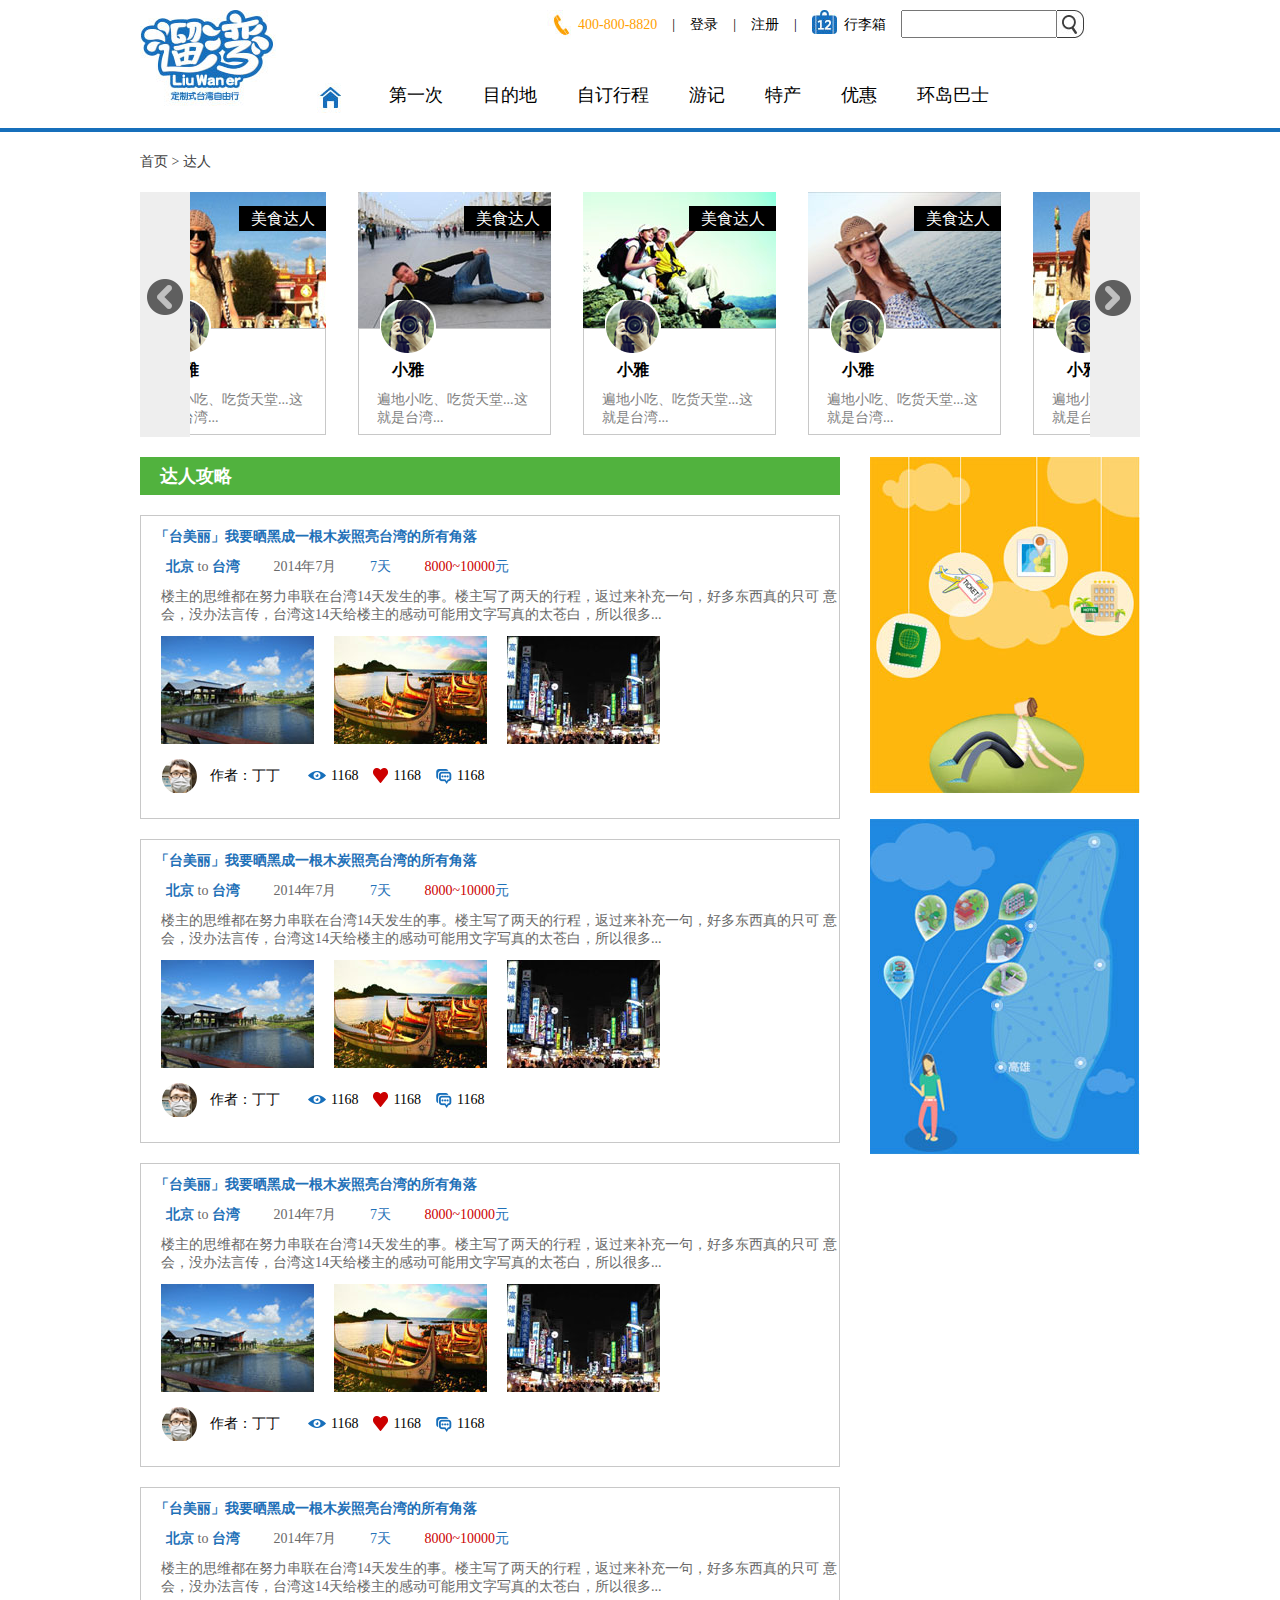
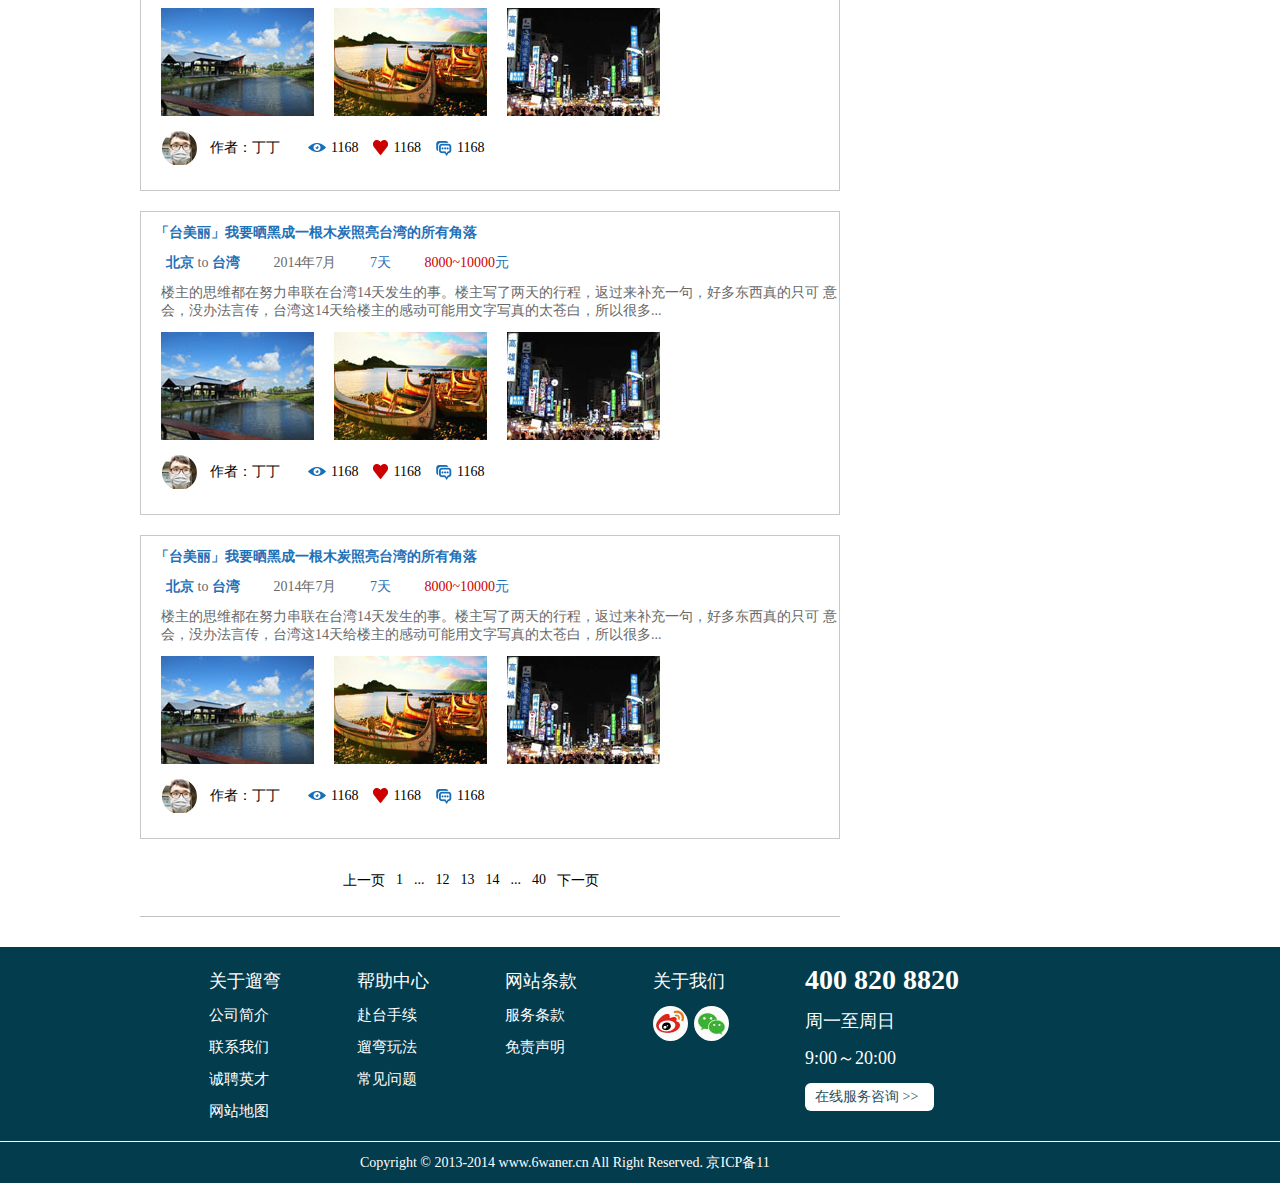
<file: 项目内容/index.html>
<!doctype html>
<html>
<head>
	<meta charset="utf-8">
	<title>index</title>
	<meta name="keywords" content="">
	<meta name="description" content="">
	<link rel="stylesheet" href="css/reset.css">
	<link rel="stylesheet" href="css/index.css">
	<link rel="stylesheet" href="css/common.css">
</head>
<body>
	<div id="index">
		<div id="head">
			<div id="logo">
				<img src="img/images/logo.jpg" alt="">
			</div>
			<div id="right">
				<div id="r1">
					<ol>
						<li id="select">
							<img src="img/images/phone.jpg" alt="">
							<div>400-800-8820</div>
						</li>
						<li>|</li>
						<li>登录</li>
						<li>|</li>
						<li>注册</li>
						<li>|</li>
						<li>
							<img src="img/images/12.jpg" alt="">
							<div>行李箱</div>
						</li>
						<li>
							<input type="text" name="" value="">
							<img src="img/images/11.jpg" alt="">
						</li>
					</ol>
				</div>
				<div id="r2">
					<ul>
						<li><img src="img/images/home.jpg" alt=""></li>
						<li>第一次</li>
						<li>目的地</li>
						<li> <a href="hotel1.html">自订行程</a></li>
						<li> <a href="tip.html">游记</a></li>
						<li>特产</li>
						<li>优惠</li>
						<li>环岛巴士</li>
					</ul>
				</div>
			</div>
		</div>
		<div id="head2"></div>
		<div id="con">
			<div id="con_top">
				<p class="pp">首页 &gt; 达人</p>
				<div id="box">
					<div class="left">
						<img src="img/index/left.png" alt="" id="leftrun">
					</div>
					<div id="outer">
						<div id="inner">
							<ul id="inner1">
								<li>
									<div class="img">
										<img src="img/index/dr1.jpg" alt="">
										<div class="msh">美食达人</div>
									</div>			
									<div class="word">
										<h3>小雅</h3>
										<p>遍地小吃、吃货天堂...这就是台湾...</p>
									</div>
									<img src="img/index/haha.png" alt="" id="xya">
								</li>									
							</ul>
							<ul id="inner2"></ul>
						</div>	
					</div>	
					<div class="right">
						<img src="img/index/right.png" alt="" id="rightrun">
					</div>				
				</div>
			</div>
			<div id="con_bottom">
				<div id="cb_left">
					<h2>达人攻略</h2>
					<ul id="gl">
						<li>
							<h4>「台美丽」我要晒黑成一根木炭照亮台湾的所有角落</h4>
							<p class="lip">
								<span><strong>北京&nbsp;</strong>to<strong>&nbsp;台湾</span></strong>
								<span>2014年7月</span>
								<span><em>7天</em></span>
								<span><var>8000~10000</var><em>元</em></span>
							</p>
							<p>楼主的思维都在努力串联在台湾14天发生的事。楼主写了两天的行程，返过来补充一句，好多东西真的只可 意会，没办法言传，台湾这14天给楼主的感动可能用文字写真的太苍白，所以很多...</p>
							<div class="img2">
								<img src="img/index/gl1.jpg" alt="">
								<img src="img/index/gl2.jpg" alt="">
								<img src="img/index/gl3.jpg" alt="">
							</div>						
							<div class="dd">
								<img src="img/index/dd.png" alt="">
								<div class="zz">作者：丁丁</div>
								<img src="img/index/1.png" alt="" class="chakan">
								<div>1168</div>
								<img src="img/index/2.png" alt="" class="xihuan">
								<div>1168</div>
								<img src="img/index/3.png" alt="" class="pingl">
								<div>1168</div>					
							</div>
						</li>
					</ul>
					<div id="page">
						<ol>
							<li>上一页</li>
							<li class="tsh">1</li>
							<li>...</li>
							<li class="tsh">12</li>
							<li class="tsh">13</li>
							<li class="tsh">14</li>
							<li>...</li>
							<li class="tsh">40</li>
							<li>下一页</li>
						</ol>						
					</div>
					<div id="borr"></div>
				</div>
				<div id="cb_right">
					<div class="r1">
						<img src="img/index/r1.jpg" alt="">
						<div class="mask_r1">一票在手，免费游岛</div>
					</div>
					<div class="r2">
						<img src="img/index/r2.jpg" alt="">
						<div class="mask_r2">私人向导</div>
					</div>
				</div>
			</div>
		</div>
		<div id="bottom">
			<div id="bottom1">
				<ul>
					<li>
						<p class="p1">关于遛弯</p>
						<p>公司简介</p>
						<p>联系我们</p>
						<p>诚聘英才</p>
						<p>网站地图</p>
					</li>
					<li>
						<p class="p1">帮助中心</p>
						<p>赴台手续</p>
						<p>遛弯玩法</p>
						<p>常见问题</p>									
					</li>
					<li>
						<p class="p1">网站条款</p>
						<p>服务条款</p>
						<p>免责声明</p>					
					</li>
					<li>
						<p class="p1">关于我们</p>
						<img src="img/images/wb.jpg" alt="" id="img1">
						<img src="img/images/wx.jpg" alt="">
					</li>
					<li class="li4">
						<p class="p2">400 820 8820</p>
						<p>周一至周日</p>
						<p>9:00～20:00</p>
						<p class="p3">在线服务咨询 &gt;&gt;</p>
					</li>
				</ul>
			</div>
			<div id="bottom2"></div>
			<div id="bottom3">
				Copyright © 2013-2014 www.6waner.cn All Right Reserved. 京ICP备11
			</div>
		</div>
	</div>
</body>
<script type="text/javascript" src="js/index.js"></script>
</html>
</file>
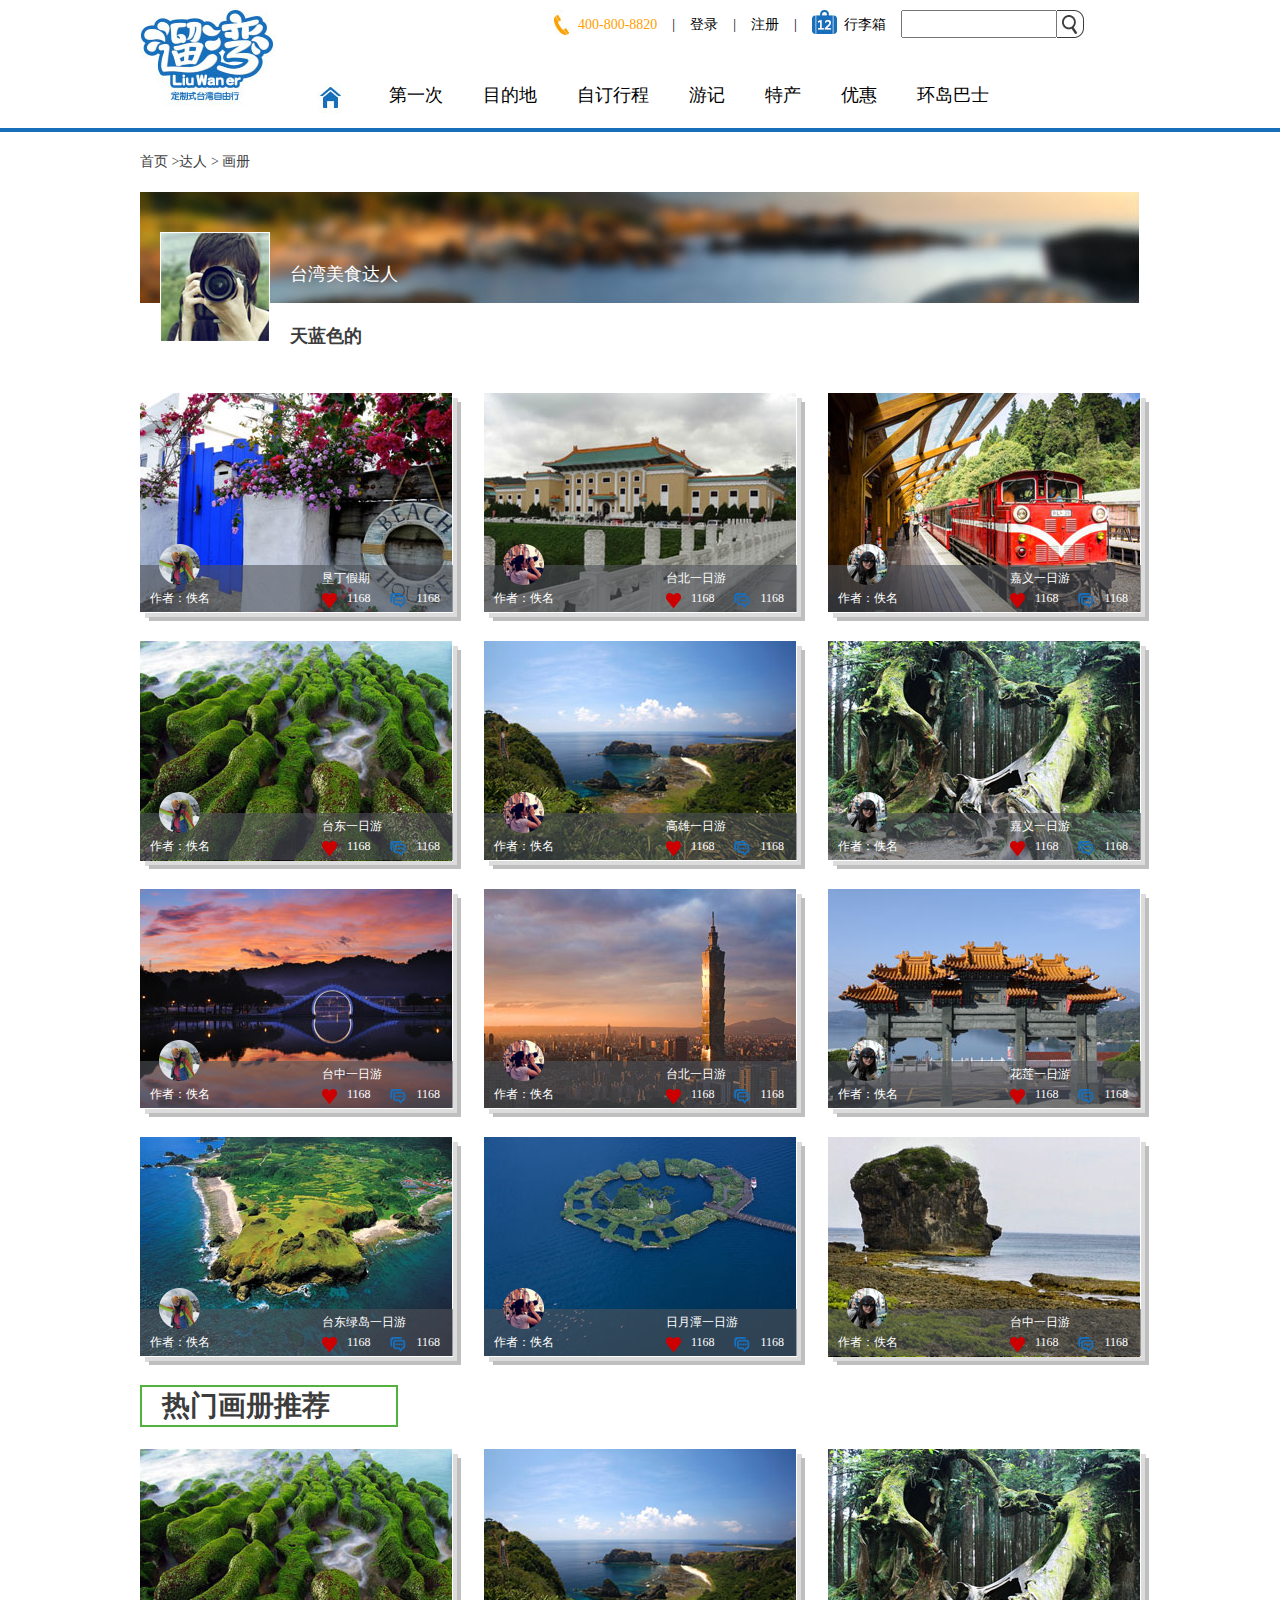
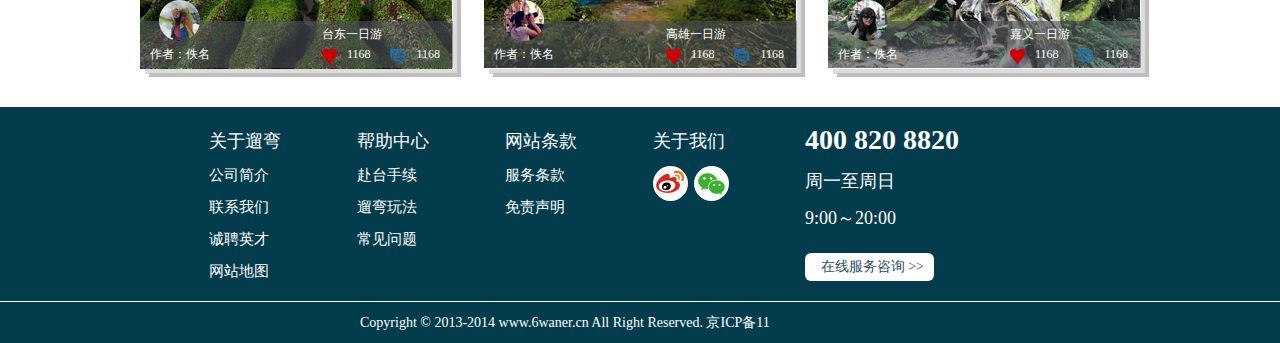
<file: 项目内容/atlas1.html>
<!doctype html>
<html>
<head>
	<meta charset="utf-8">
	<title>atlas1</title>
	<meta name="keywords" content="">
	<meta name="description" content="">
	<link rel="stylesheet" href="css/reset.css">
	<link rel="stylesheet" href="css/atlas.css">
	<link rel="stylesheet" href="css/common.css">
</head>
<body>
	<div id="atlas">
		<div id="head">
			<div id="logo">
				<img src="img/images/logo.jpg" alt="">
			</div>
			<div id="right">
				<div id="r1">
					<ol>
						<li id="select">
							<img src="img/images/phone.jpg" alt="">
							<div>400-800-8820</div>
						</li>
						<li>|</li>
						<li>登录</li>
						<li>|</li>
						<li>注册</li>
						<li>|</li>
						<li>
							<img src="img/images/12.jpg" alt="">
							<div>行李箱</div>
						</li>
						<li>
							<input type="text" name="" value="">
							<img src="img/images/11.jpg" alt="">
						</li>
					</ol>
				</div>
				<div id="r2">
					<ul>
						<li><img src="img/images/home.jpg" alt=""></li>
						<li>第一次</li>
						<li>目的地</li>
						<li> <a href="hotel1.html">自订行程</a></li>
						<li> <a href="tip.html">游记</a></li>
						<li>特产</li>
						<li>优惠</li>
						<li>环岛巴士</li>
					</ul>
				</div>
			</div>
		</div>
		<div id="head2"></div>
		<div id="con1">
			<div id="tip_ct">
				<p class="tip_word1">首页 &gt;达人 &gt; 画册</p>
				<div id="tip_bg">
					<span>台湾美食达人</span>
					<img src="img/index/tip2.jpg" alt="">
					<p class="tip_word2">天蓝色的</p>
				</div>
			</div>
		</div>
		<div id="con2">
			<ul id="ul1">
				<li class="img">			
					<img src="img/atlas1/1_03.jpg" alt="" class="photo">
					<div class="bd1"></div>
					<div class="bd2"></div>
					<div class="bd3"></div>
					<div class="mask1"></div>	
					<div class="word">
						<div class="wz">
							<img src="img/atlas1/s1.png" alt="">
							<p>作者：佚名</p>
						</div>
						<div class="wy">
							<p>垦丁假期</p>
							<img src="img/index/2.png" alt="" >
							<div class="word1">1168</div>
							<img src="img/index/3.png" alt="">
							<div>1168</div>	
						</div>
					</div>
					<div class="three">
						<img src="img/atlas1/1.png" alt="">
						<div class="ou">215</div>
						<img src="img/atlas1/3.png" alt="">
					</div>					
				</li>
			</ul>
			<p id="remen">热门画册推荐</p>
			<ul id="ul2"></ul>
		</div>
		<div id="bottom">
			<div id="bottom1">
				<ul>
					<li>
						<p class="p1">关于遛弯</p>
						<p>公司简介</p>
						<p>联系我们</p>
						<p>诚聘英才</p>
						<p>网站地图</p>
					</li>
					<li>
						<p class="p1">帮助中心</p>
						<p>赴台手续</p>
						<p>遛弯玩法</p>
						<p>常见问题</p>									
					</li>
					<li>
						<p class="p1">网站条款</p>
						<p>服务条款</p>
						<p>免责声明</p>					
					</li>
					<li>
						<p class="p1">关于我们</p>
						<img src="img/images/wb.jpg" alt="" id="img1">
						<img src="img/images/wx.jpg" alt="">
					</li>
					<li class="li4">
						<p class="p2">400 820 8820</p>
						<p>周一至周日</p>
						<p>9:00～20:00</p>
						<p class="p3">在线服务咨询 &gt;&gt;</p>
					</li>
				</ul>
			</div>
			<div id="bottom2"></div>
			<div id="bottom3">
				Copyright © 2013-2014 www.6waner.cn All Right Reserved. 京ICP备11
			</div>
		</div>
	</div>
</body>
<script type="text/javascript" src="js/atlas1.js"></script>
</html>
</file>
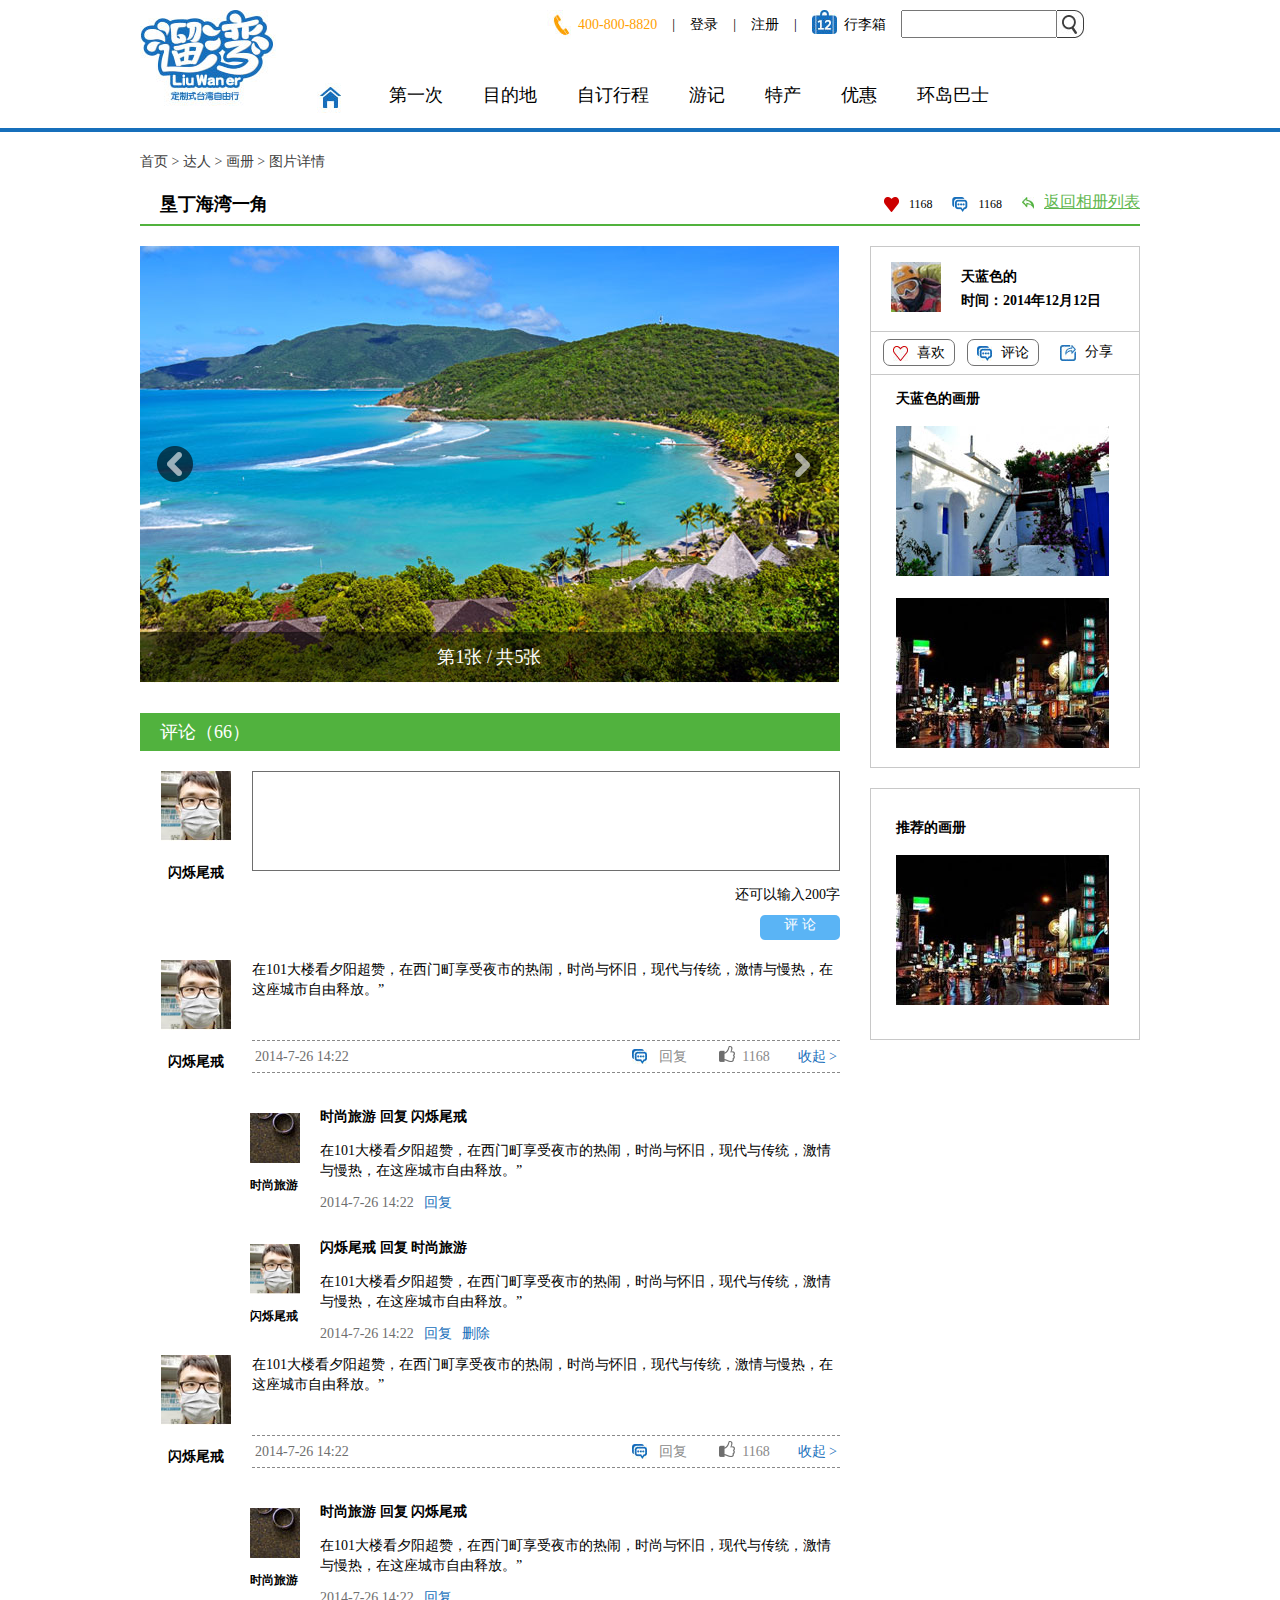
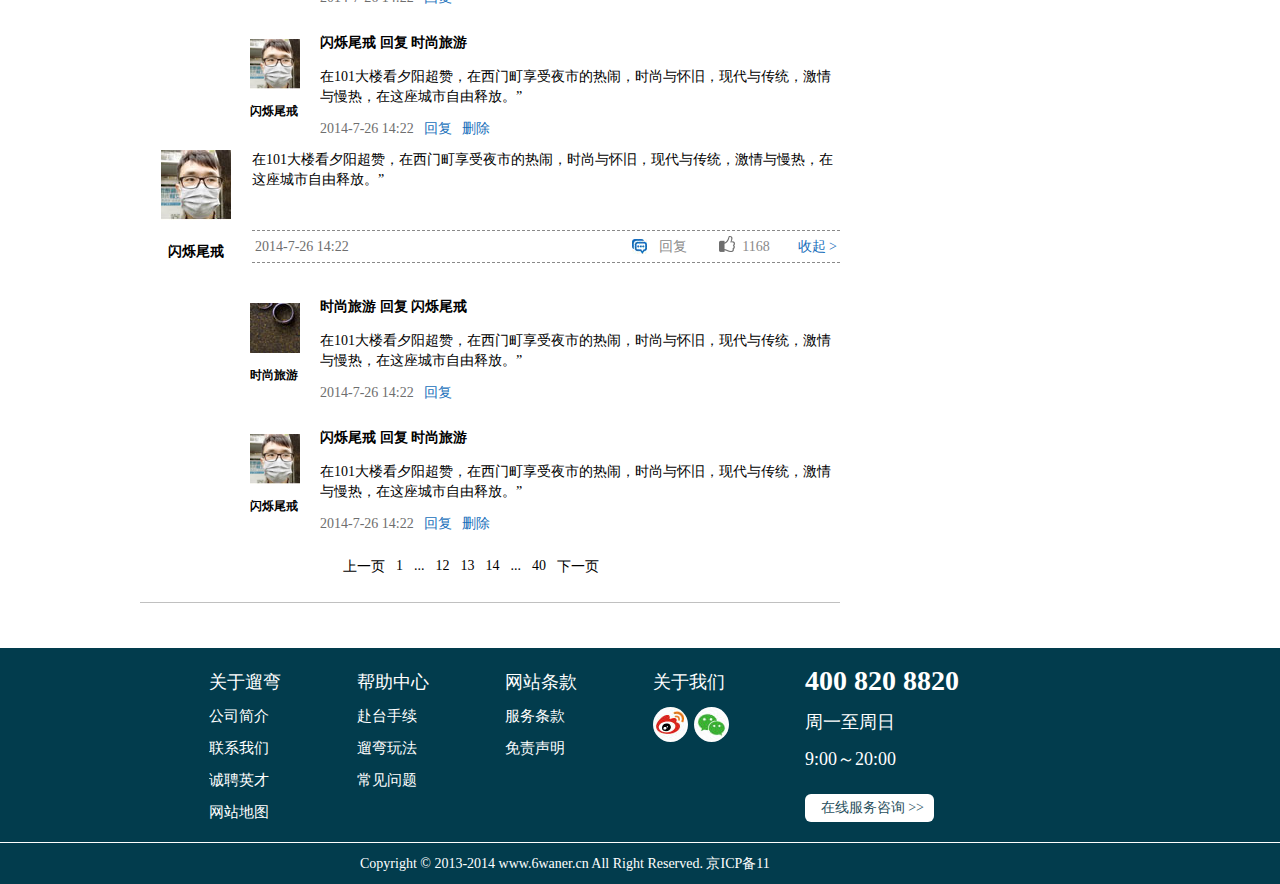
<file: 项目内容/atlas2.html>
<!doctype html>
<html>
<head>
	<meta charset="utf-8">
	<title>atlas2</title>
	<meta name="keywords" content="">
	<meta name="description" content="">
	<link rel="stylesheet" href="css/reset.css">
	<link rel="stylesheet" href="css/atlas.css">
	<link rel="stylesheet" href="css/common.css">
</head>
<body>
	<div id="login">
		账号：<input type="text" name="" value=""><br>
		密码：<input type="text" name="" value=""><br>
		<button>登录</button>
		<button>关闭</button>
	</div>
	<div id="atlas2">
		<div id="head">
			<div id="logo">
				<img src="img/images/logo.jpg" alt="">
			</div>
			<div id="right">
				<div id="r1">
					<ol>
						<li id="select">
							<img src="img/images/phone.jpg" alt="">
							<div>400-800-8820</div>
						</li>
						<li>|</li>
						<li>登录</li>
						<li>|</li>
						<li>注册</li>
						<li>|</li>
						<li>
							<img src="img/images/12.jpg" alt="">
							<div>行李箱</div>
						</li>
						<li>
							<input type="text" name="" value="">
							<img src="img/images/11.jpg" alt="">
						</li>
					</ol>
				</div>
				<div id="r2">
					<ul>
						<li><img src="img/images/home.jpg" alt=""></li>
						<li>第一次</li>
						<li>目的地</li>
						<li> <a href="hotel1.html">自订行程</a></li>
						<li> <a href="tip.html">游记</a></li>
						<li>特产</li>
						<li>优惠</li>
						<li>环岛巴士</li>
					</ul>
				</div>
			</div>
		</div>
		<div id="head2"></div>
		<div id="con">
			<div id="con1">
				<p>首页 &gt;  达人 &gt;  画册 &gt;  图片详情</p>
				<div class="kd">
					<h2>垦丁海湾一角</h2>	
					<a href="atlas1.html">返回相册列表</a>	
					<img src="img/atlas2/fanh.jpg" alt="" class="fanhui">	
					<div>1168</div>											
					<img src="img/index/3.png" alt="" class="pingl">
					<div>1168</div>	
					<img src="img/index/2.png" alt="" class="xihuan">								
				</div>
			</div>
			<div id="con2">
				<div id="con2z">
					<div class="z1">
						<div class="inner clear">
							<img src="img/atlas2/big_03.jpg" alt="">
							<img src="img/atlas1/1_03.jpg" alt="">
							<img src="img/atlas1/2_03.jpg" alt="">
							<img src="img/atlas1/3_03.jpg" alt="">
							<img src="img/atlas1/4_03.jpg" alt="">
						</div>
					</div>
					<img src="img/index/left.png" alt="" class="left">
					<img src="img/index/right.png" alt="" class="right">
					<div class="mask"></div>
					<p class="pl">评论（66）</p>
					<div class="z2 clear">
						<div class="z2z">
							<img src="img/atlas2/bottom1.jpg" alt="">
							<p>闪烁尾戒</p>
						</div>					
						<div class="z2y">
							<textarea class="z2y1"></textarea>
							<p class="p1">要评论？请先注册或者登录，您也可以快捷登录：</p>
							<p class="p2">已有账号直接登录</p>
							<div class="z3 clear">
								<p class="p3">还可以输入<strong>200</strong>字</p>				
								<p class="p4">评 论</p>	
							</div>
						</div>
					</div>									
					<div class="z4 clear">
						<div class="z2z">
							<img src="img/atlas2/bottom1.jpg" alt="">
							<p>闪烁尾戒</p>
						</div>	
						<div class="z4y">
							<p>在101大楼看夕阳超赞，在西门町享受夜市的热闹，时尚与怀旧，现代与传统，激情与慢热，在这座城市自由释放。”</p>
							<div class="z4y1 clear">
								<span>2014-7-26 14:22</span>
								<var class='sq'>收起 &gt;</var>
								<div class="zan">
									<em>1168</em>
								</div>
								<div class="pinglun">
									<em>回复</em>
								</div>
							</div>		
							<div class="c_left_bottom2_content_b">
								<div>
									<div class="c_left_bottom2_content_left">
										<img src="img/atlas2/bottom2.jpg" alt="">
										<div class="fashion">时尚旅游</div>
									</div>
									<div class="c_left_bottom2_content_right">
										<div>时尚旅游  回复  闪烁尾戒</div>
										<p>在101大楼看夕阳超赞，在西门町享受夜市的热闹，时尚与怀旧，现代与传统，激情与慢热，在这座城市自由释放。”</p>
										<span>2014-7-26 14:22</span>
										<var>回复</var>
									</div>
								</div>
								<div>
									<div class="c_left_bottom2_content_left">
										<img src="img/atlas2/bottom1.jpg" alt="">
										<div class="fashion">闪烁尾戒</div>
									</div>
									<div class="c_left_bottom2_content_right">
										<div>闪烁尾戒  回复  时尚旅游</div>
										<p>在101大楼看夕阳超赞，在西门町享受夜市的热闹，时尚与怀旧，现代与传统，激情与慢热，在这座城市自由释放。”</p>
										<span>2014-7-26 14:22</span>
										<var class='reply'>回复</var>
										<var class='del'>删除</var>
									</div>
								</div>											
								<div class="pppp">
									<textarea class="c_left_bottom2_content_right_bian"></textarea>
									<img src="img/atlas2/jg.jpg" alt="">
									<span>评论内容不能为空，写点东西吧。</span>								
								</div>
								<div class="z44 clear">
									<p class="p3">还可以输入<strong>200</strong>字</p>				
									<p class="p4">评 论</p>	
								</div>
							</div>
						</div>
					</div>
					<div id="page">
						<ol>
							<li>上一页</li>
							<li class="tsh">1</li>
							<li>...</li>
							<li class="tsh">12</li>
							<li class="tsh">13</li>
							<li class="tsh">14</li>
							<li>...</li>
							<li class="tsh">40</li>
							<li>下一页</li>
						</ol>						
					</div>
					<div id="borr"></div>						
				</div>
				<div id="con2y">
					<div id="y1">
						<div class="ys">
							<div class="y11 clear">
								<div class="shsh">
									<img src="img/atlas2/tx_13.jpg" alt="">
								</div>		
								<div>
									<h2>天蓝色的</h2>
									<h2>时间：2014年12月12日</h2>
								</div>
							</div>
							<div class="y12 clear">
								<div class="ff clear kk">
									<img src="img/atlas2/xin.jpg" alt="">
									<div>喜欢</div>
								</div>													
								<div class="ff clear kk">
									<img src="img/atlas2/pingl.jpg" alt="">
									<div>评论</div>
								</div>
								<div class="ff clear zz"> 
									<img src="img/atlas2/fenx.jpg" alt="">
									<div>分享</div>
								</div>								
							</div>
							<div class="y13">
								<p>天蓝色的画册</p>
								<ul>
									<li>
										<img src="img/atlas2/y1_03.jpg" alt="">
										<div class="mask clear">
											<div>
												<img src="img/index/2.png" alt="" class="aa">
											</div>								
											<div class="cc">喜欢</div>
											<div>
												<img src="img/index/3.png" alt="" class="bb"> 
											</div>								
											<div class="cc">评论</div>
										</div>
									</li>
								</ul>
							</div>						
						</div>
						<div class="yx">
							<p>推荐的画册</p>
							<ul></ul>
						</div>			
					</div>
				</div>
			</div>
		</div>
		<div id="bottom">
			<div id="bottom1">
				<ul>
					<li>
						<p class="p1">关于遛弯</p>
						<p>公司简介</p>
						<p>联系我们</p>
						<p>诚聘英才</p>
						<p>网站地图</p>
					</li>
					<li>
						<p class="p1">帮助中心</p>
						<p>赴台手续</p>
						<p>遛弯玩法</p>
						<p>常见问题</p>									
					</li>
					<li>
						<p class="p1">网站条款</p>
						<p>服务条款</p>
						<p>免责声明</p>					
					</li>
					<li>
						<p class="p1">关于我们</p>
						<img src="img/images/wb.jpg" alt="" id="img1">
						<img src="img/images/wx.jpg" alt="">
					</li>
					<li class="li4">
						<p class="p2">400 820 8820</p>
						<p>周一至周日</p>
						<p>9:00～20:00</p>
						<p class="p3">在线服务咨询 &gt;&gt;</p>
					</li>
				</ul>
			</div>
			<div id="bottom2"></div>
			<div id="bottom3">
				Copyright © 2013-2014 www.6waner.cn All Right Reserved. 京ICP备11
			</div>
		</div>
	</div>
</body>
<script type="text/javascript" src="js/atlas2.js"></script>
</html>
</file>
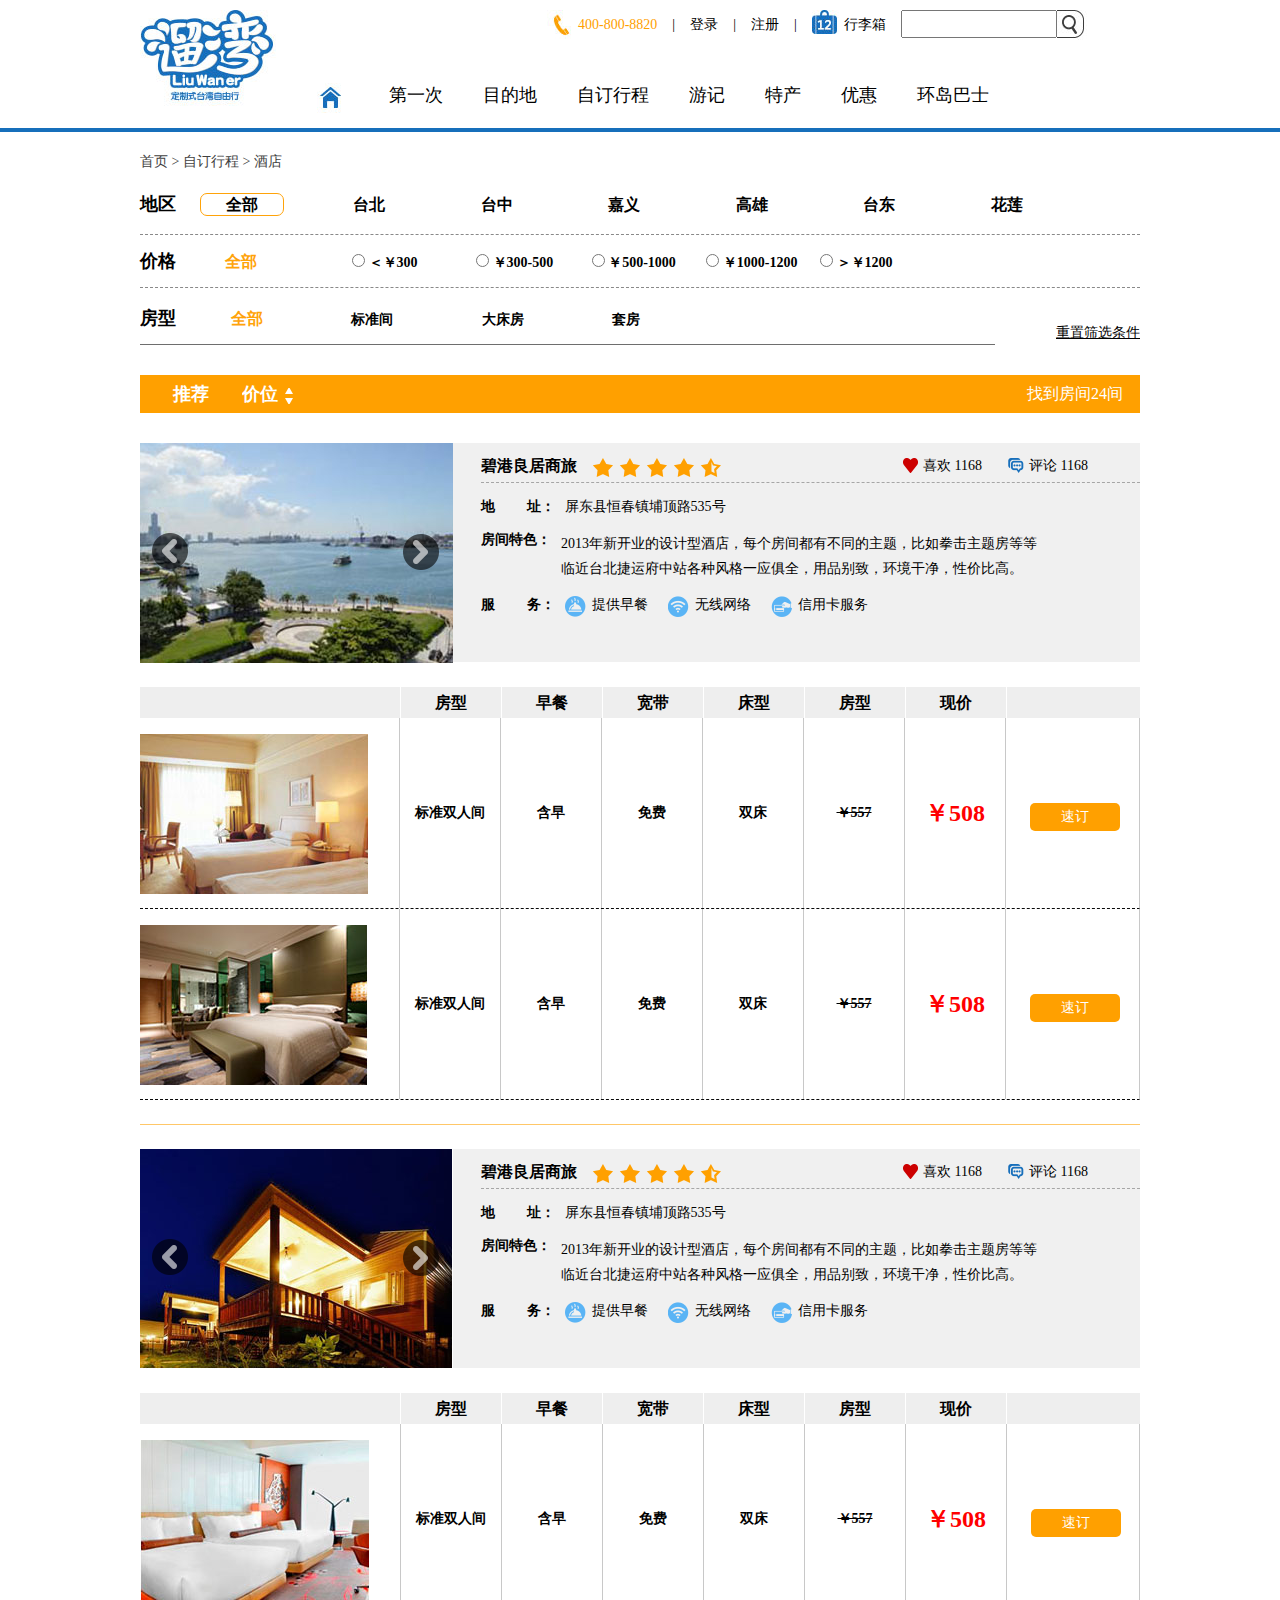
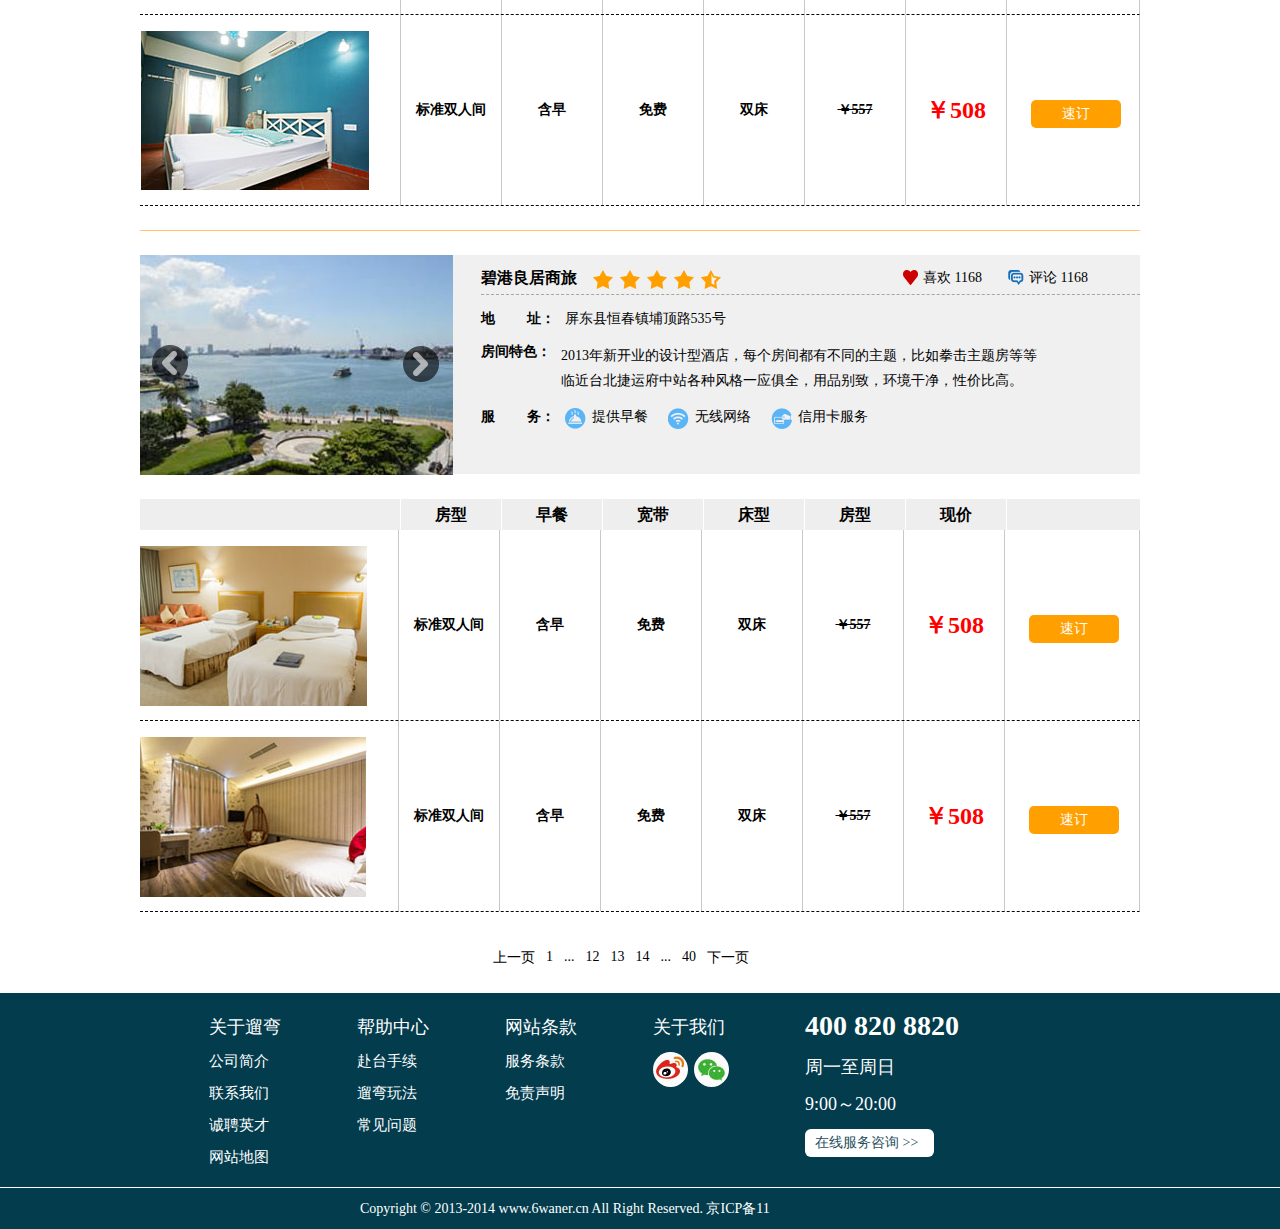
<file: 项目内容/hotel1.html>
<!doctype html>
<html>
<head>
	<meta charset="utf-8">
	<title>hotel1</title>
	<meta name="keywords" content="">
	<meta name="description" content="">
	<link rel="stylesheet" href="css/reset.css">
	<link rel="stylesheet" href="css/hotel.css">
	<link rel="stylesheet" href="css/common.css">
</head>
<body>
	<div id="hotel1">
		<div id="head">
			<div id="logo">
				<img src="img/images/logo.jpg" alt="">
			</div>
			<div id="right">
				<div id="r1">
					<ol>
						<li id="select">
							<img src="img/images/phone.jpg" alt="">
							<div>400-800-8820</div>
						</li>
						<li>|</li>
						<li>登录</li>
						<li>|</li>
						<li>注册</li>
						<li>|</li>
						<li>
							<img src="img/images/12.jpg" alt="">
							<div>行李箱</div>
						</li>
						<li>
							<input type="text" name="" value="">
							<img src="img/images/11.jpg" alt="">
						</li>
					</ol>
				</div>
				<div id="r2">
					<ul>
						<li><img src="img/images/home.jpg" alt=""></li>
						<li>第一次</li>
						<li>目的地</li>
						<li> <a href="hotel1.html">自订行程</a></li>
						<li> <a href="tip.html">游记</a></li>
						<li>特产</li>
						<li>优惠</li>
						<li>环岛巴士</li>
					</ul>
				</div>
			</div>
		</div>
		<div id="head2"></div>
		<div id="con">
			<div id="cons">
				<p>首页 &gt; 自订行程 &gt; 酒店</p>
				<div class="diqu">
					<var>地区</var>
					<span class='show'>全部</span>
					<span>台北</span>
					<span>台中</span>
					<span>嘉义</span>
					<span>高雄</span>
					<span>台东</span>
					<span>花莲</span>
				</div>
				<div class="price">
					<var>价格</var>
					<span class='show'>全部</span>
					<span class='pri1'>
						<input type="radio" name="1" value="">
						<em>＜￥300</em>
					</span>
					<span class='pri2'>
						<input type="radio" name="1" value="">
						<em>￥300-500</em>
					</span>
					<span class='pri3'>
						<input type="radio" name="1" value="">
						<em>￥500-1000</em>
					</span>
					<span class='pri4'>
						<input type="radio" name="1" value="">
						<em>￥1000-1200</em>
					</span>		
					<span class='pri5'>
						<input type="radio" name="1" value="">
						<em>＞￥1200</em>
					</span>			
				</div>
				<div class="clear">
					<div class="fx">				
						<var>房型</var>
						<span class='show'>全部</span>
						<span>标准间</span>
						<span>大床房</span>
						<span>套房</span>						
					</div>	
					<div class='reset'>
						<em>重置筛选条件</em>
					</div>
				</div>					
			</div>
			<div id="conx">
				<div id="kk" class="clear">
					<h2 class="tj">推荐</h2>
					<div class="jw clear">
						<h2>价位</h2>
						<div>
							<img src="img/hotel1/1.png" alt="">
							<img src="img/hotel1/2.png" alt="">
						</div>					
					</div>
					<p>找到房间24间</p>
				</div>
				<div id="fzs">
					<div class="fz1 clear">
						<div class="fz1z">						
							<ul class="inner">
								<li>
									<img src="img/hotel1/tu1.jpg" alt="">
								</li>
								<li>
									<img src="img/hotel1/tu2.jpg" alt="">
								</li>
								<li>
									<img src="img/hotel1/tu3.jpg" alt="">
								</li>								
							</ul>
							<img src="img/index/left.png" alt="" class="left">
							<img src="img/index/right.png" alt="" class="right">							
						</div>
						<div class="fz1y">
							<div class="clear fz1y1">
								<div class="zfd clear">
									<h2>碧港良居商旅</h2>
									<img src="img/hotel1/5_03.png" alt="">
									<img src="img/hotel1/5_03.png" alt="">
									<img src="img/hotel1/5_03.png" alt="">
									<img src="img/hotel1/5_03.png" alt="">
									<img src="img/hotel1/3_03.png" alt="">
								</div>
								<div class="yfd clear">					
									<img src="img/index/2.png" alt="">
									<div>喜欢 1168</div>				
									<img src="img/index/3.png" alt="">
									<div>评论 1168</div>
								</div>
							</div>
							<div class="fz1y2">
								<p><span>地 址：</span>屏东县恒春镇埔顶路535号</p>
								<p class="clear suojin">
									<span>房间特色：</span>
									<var>
										2013年新开业的设计型酒店，每个房间都有不同的主题，比如拳击主题房等等
										临近台北捷运府中站各种风格一应俱全，用品别致，环境干净，性价比高。
									</var>								
								</p>
								<div class="clear fuwu">
									<span>服 务：</span>
									<img src="img/hotel1/00_21.png" alt="">
									<div>提供早餐</div>
									<img src="img/hotel1/11_21.png" alt="">
									<div>无线网络</div>
									<img src="img/hotel1/33_21.png" alt="">
									<div>信用卡服务</div>
								</div>
							</div>
						</div>
						<div class="gh6">
							<span class="sd">房型</span>
							<span>早餐</span>
							<span>宽带</span>
							<span>床型</span>
							<span>房型</span>
							<span>现价</span>
						</div>
						<div class="gh7">
							<img src="img/hotel1/01.jpg" alt="">
							<span class="asd">标准双人间</span>
							<span>含早</span>
							<span>免费</span>
							<span>双床</span>
							<span class='thl'>￥557</span>
							<var>￥508</var>
							<em>速订</em>
						</div>
					</div>	
				</div>
			</div>
			<div id="page">
				<ol>
					<li>上一页</li>
					<li class="tsh">1</li>
					<li>...</li>
					<li class="tsh">12</li>
					<li class="tsh">13</li>
					<li class="tsh">14</li>
					<li>...</li>
					<li class="tsh">40</li>
					<li>下一页</li>
				</ol>						
			</div>
		</div>
		</div>
		<div id="bottom">
			<div id="bottom1">
				<ul>
					<li>
						<p class="p1">关于遛弯</p>
						<p>公司简介</p>
						<p>联系我们</p>
						<p>诚聘英才</p>
						<p>网站地图</p>
					</li>
					<li>
						<p class="p1">帮助中心</p>
						<p>赴台手续</p>
						<p>遛弯玩法</p>
						<p>常见问题</p>									
					</li>
					<li>
						<p class="p1">网站条款</p>
						<p>服务条款</p>
						<p>免责声明</p>					
					</li>
					<li>
						<p class="p1">关于我们</p>
						<img src="img/images/wb.jpg" alt="" id="img1">
						<img src="img/images/wx.jpg" alt="">
					</li>
					<li class="li4">
						<p class="p2">400 820 8820</p>
						<p>周一至周日</p>
						<p>9:00～20:00</p>
						<p class="p3">在线服务咨询 &gt;&gt;</p>
					</li>
				</ul>
			</div>
			<div id="bottom2"></div>
			<div id="bottom3">
				Copyright © 2013-2014 www.6waner.cn All Right Reserved. 京ICP备11
			</div>
		</div>
	</div>
</body>
<script type="text/javascript" src="js/hotel1.js"></script>
</html>
</file>
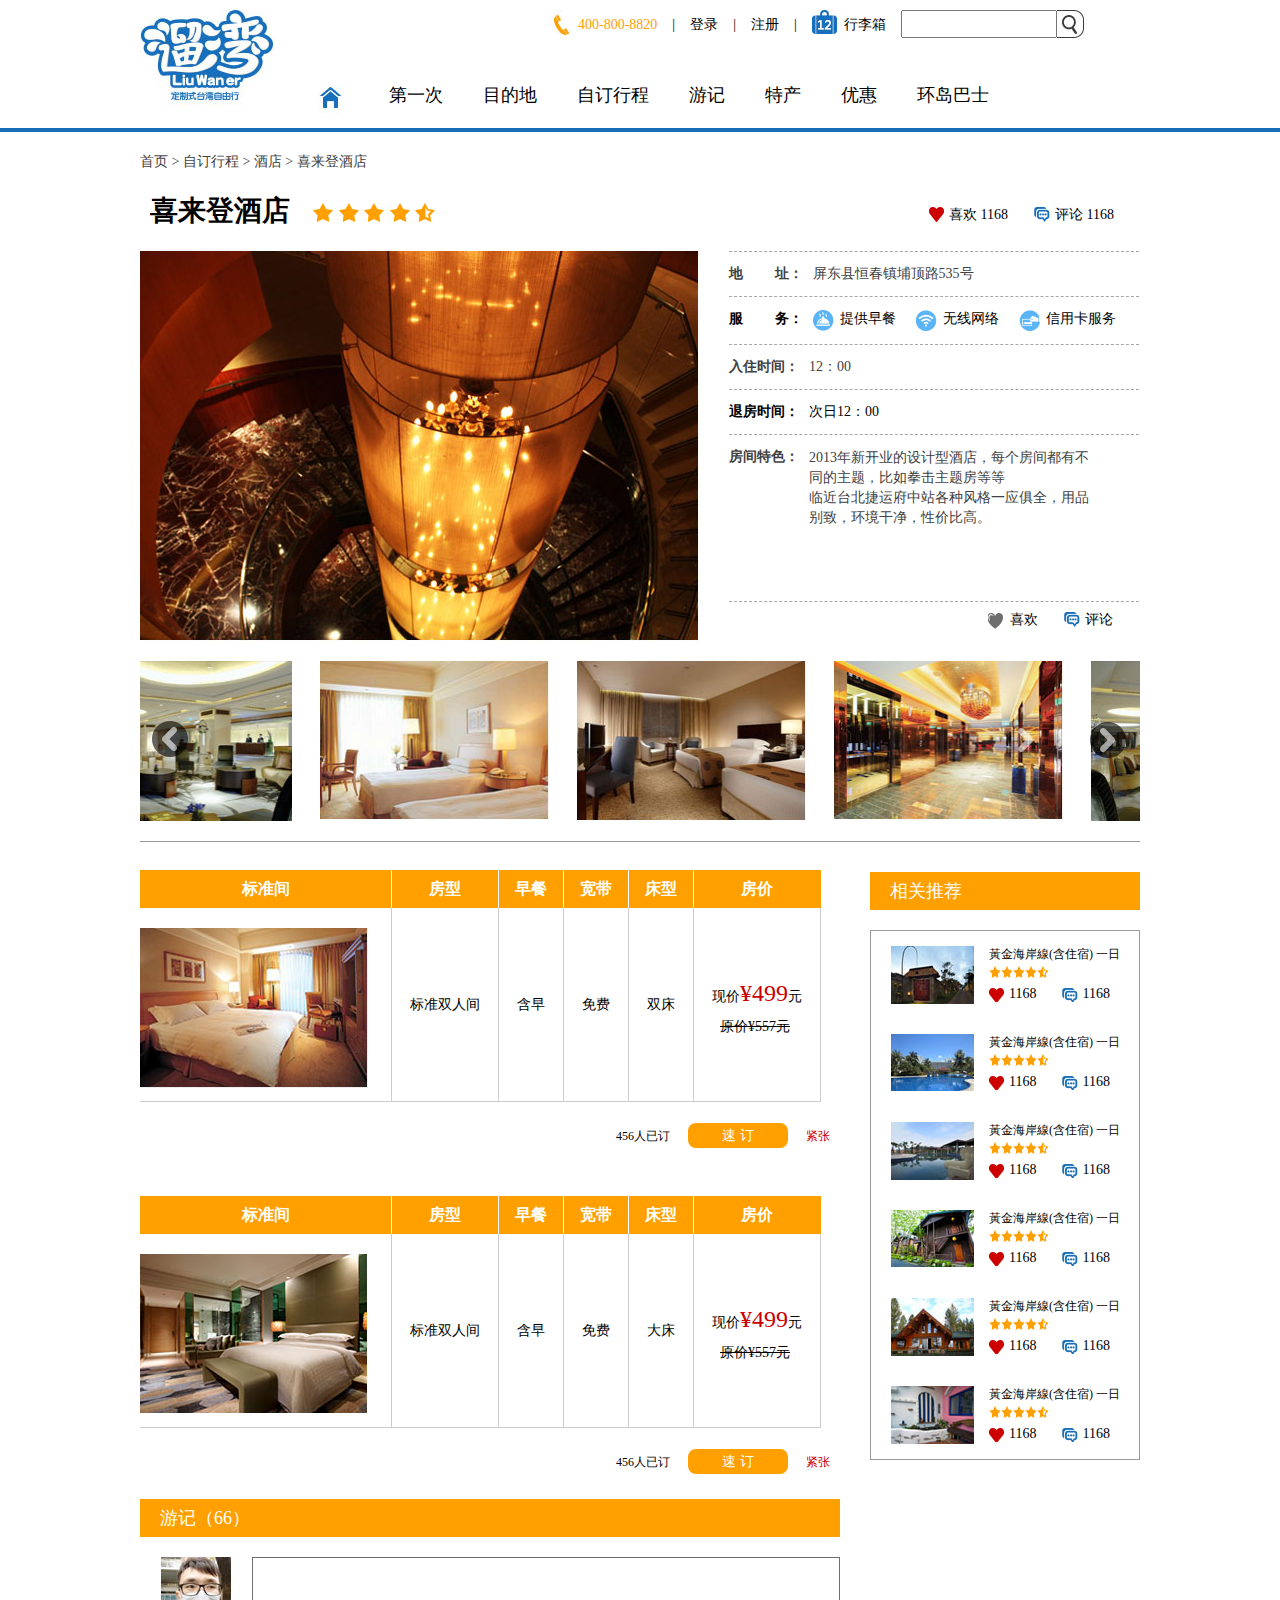
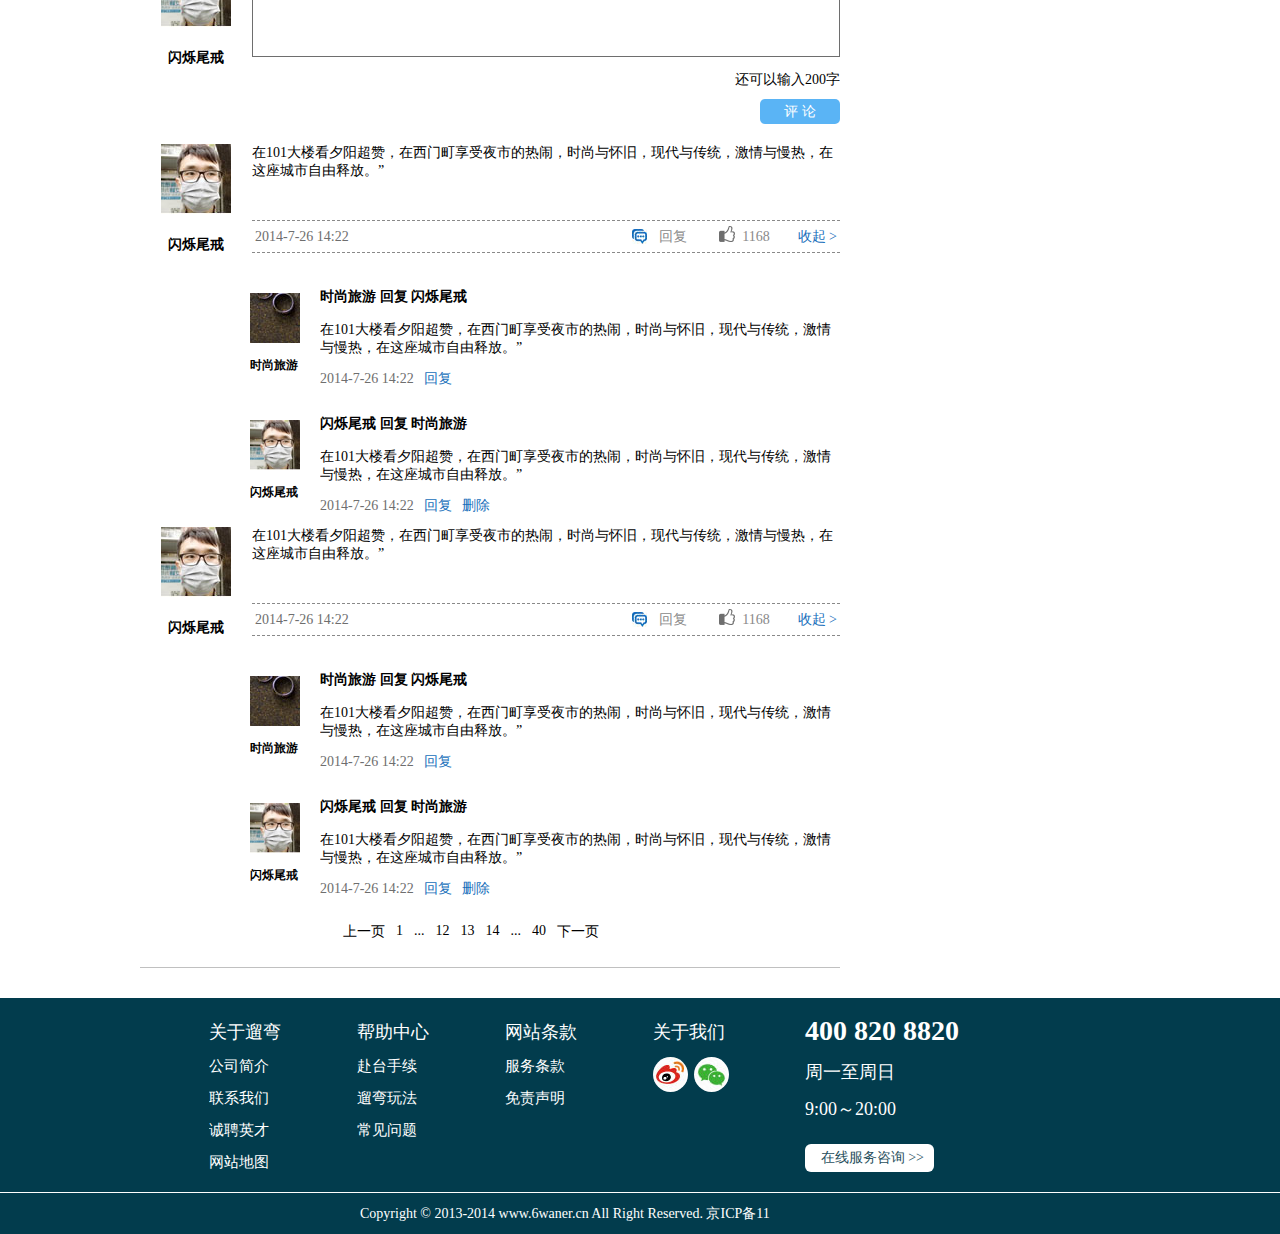
<file: 项目内容/hotel2.html>
<!doctype html>
<html>
<head>
	<meta charset="utf-8">
	<title>hotel2</title>
	<meta name="keywords" content="">
	<meta name="description" content="">
	<link rel="stylesheet" href="css/reset.css">
	<link rel="stylesheet" href="css/hotel.css">
	<link rel="stylesheet" href="css/atlas.css">
	<link rel="stylesheet" href="css/common.css">
</head>
<body>
	<div id="login">
		账号：<input type="text" name="" value=""><br>
		密码：<input type="text" name="" value=""><br>
		<button>登录</button>
		<button>关闭</button>
	</div>
	<div id="hotel2">
		<div id="head">
			<div id="logo">
				<img src="img/images/logo.jpg" alt="">
			</div>
			<div id="right">
				<div id="r1">
					<ol>
						<li id="select">
							<img src="img/images/phone.jpg" alt="">
							<div>400-800-8820</div>
						</li>
						<li>|</li>
						<li>登录</li>
						<li>|</li>
						<li>注册</li>
						<li>|</li>
						<li>
							<img src="img/images/12.jpg" alt="">
							<div>行李箱</div>
						</li>
						<li>
							<input type="text" name="" value="">
							<img src="img/images/11.jpg" alt="">
						</li>
					</ol>
				</div>
				<div id="r2">
					<ul>
						<li><img src="img/images/home.jpg" alt=""></li>
						<li>第一次</li>
						<li>目的地</li>
						<li> <a href="hotel1.html">自订行程</a></li>
						<li> <a href="tip.html">游记</a></li>
						<li>特产</li>
						<li>优惠</li>
						<li>环岛巴士</li>
					</ul>
				</div>
			</div>
		</div>
		<div id="head2"></div>
		<div id="con">
			<div id="cons">
				<p>首页 &gt; 自订行程 &gt; 酒店 &gt; 喜来登酒店</p>
				<div class="cons1 clear">
					<div class="zfd clear">
						<h2>喜来登酒店</h2>
						<img src="img/hotel1/5_03.png" alt="">
						<img src="img/hotel1/5_03.png" alt="">
						<img src="img/hotel1/5_03.png" alt="">
						<img src="img/hotel1/5_03.png" alt="">
						<img src="img/hotel1/3_03.png" alt="">
					</div>
					<div class="yfd clear">
						<img src="img/index/2.png" alt="">
						<div>喜欢 1168</div>				
						<img src="img/index/3.png" alt="">
						<div>评论 1168</div>
					</div>
				</div>
				<div class="cons2 clear">
					<img src="img/hotel2/top.jpg" alt="" class="top">
					<div class="cons2y">
						<p><span>地 址：</span>屏东县恒春镇埔顶路535号</p>
						<div class="clear fuwu">
							<span>服 务：</span>
							<img src="img/hotel1/00_21.png" alt="">
							<div>提供早餐</div>
							<img src="img/hotel1/11_21.png" alt="">
							<div>无线网络</div>
							<img src="img/hotel1/33_21.png" alt="">
							<div>信用卡服务</div>
						</div>
						<p><span>入住时间：</span>12：00</p>
						<div class="fuwu"><span>退房时间：</span>次日12：00</div>
						<p class="suojin clear">
							<span>房间特色：</span>
							<var>2013年新开业的设计型酒店，每个房间都有不同的主题，比如拳击主题房等等<br> 临近台北捷运府中站各种风格一应俱全，用品别致，环境干净，性价比高。</var>	
						</p>
						<div class="clear xhxh">
							<img src="img/hotel2/xin.png" alt="">
							<div>喜欢</div>				
							<img src="img/index/3.png" alt="">
							<div>评论</div>
						</div>
					</div>
				</div>
				<div class="cons3">
					<div class="outer">
						<div class="inner clear">
							<div class="inner1 clear">
								<img src="img/hotel2/t1.jpg" alt="">
								<img src="img/hotel2/t2.jpg" alt="">
								<img src="img/hotel2/t3.jpg" alt="">
								<img src="img/hotel2/t4.jpg" alt="">
							</div>
							<div class="inner2 clear"></div>
						</div>
					</div>
					<div class="left">
						<img src="img/index/left.png" alt="" class="left">
					</div>
					<div class="right">
						<img src="img/index/right.png" alt="" class="right">
					</div>
				</div>
			</div>
			<div id="conx" class="clear">
				<div id="conxz">
					<div class="bj clear">
						<ul class="clear">
							<li>
								<h4>标准间</h4>
								<p><img src="img/hotel2/z1.jpg" alt=""></p>
							</li>
							<li>
								<h4>房型</h4>
								<p>标准双人间</p>
							</li>
							<li>
								<h4>早餐</h4>
								<p>含早</p>
							</li>
							<li>
								<h4>宽带</h4>
								<p>免费</p>
							</li>
							<li>
								<h4>床型</h4>
								<p>双床</p>
							</li>
							<li>
								<h4 class="fj">房价</h4>
								<p class="jg">
									<var>现价<em>¥499</em>元</var><br>
									<span>原价¥557元</span>
								</p>
							</li>										
						</ul>						
						<div class="yinc">
							<p>建筑面积：45平方米（有窗）</p>
							<p>楼层：5-12层</p>
							<p>无烟房：该房型可安排无烟楼层</p>
							<p>床型：单人床1.1米×2</p>
							<p>容纳人数：最多2人</p>
						</div>
						<div class="yfd">
							<var>456人已订</var>
							<em>速  订</em>
							<span>紧张</span>
						</div>
					</div>
					<div id="youji">
						<p class="pl">游记（66）</p>
						<div class="z2 clear">
							<div class="z2z">
								<img src="img/atlas2/bottom1.jpg" alt="">
								<p>闪烁尾戒</p>
							</div>					
							<div class="z2y">
								<textarea class="z2y1"></textarea>
								<p class="p1">要评论？请先注册或者登录，您也可以快捷登录：</p>
								<p class="p2">已有账号直接登录</p>
								<div class="z3 clear">
									<p class="p3">还可以输入<strong>200</strong>字</p>				
									<p class="p4">评 论</p>	
								</div>
							</div>
						</div>									
						<div class="z4 clear">
							<div class="z2z">
								<img src="img/atlas2/bottom1.jpg" alt="">
								<p>闪烁尾戒</p>
							</div>	
							<div class="z4y">
								<p>在101大楼看夕阳超赞，在西门町享受夜市的热闹，时尚与怀旧，现代与传统，激情与慢热，在这座城市自由释放。”</p>
								<div class="z4y1 clear">
									<span>2014-7-26 14:22</span>
									<var class='sq'>收起 &gt;</var>
									<div class="zan">
										<em>1168</em>
									</div>
									<div class="pinglun">
										<em>回复</em>
									</div>
								</div>		
								<div class="c_left_bottom2_content_b">
									<div>
										<div class="c_left_bottom2_content_left">
											<img src="img/atlas2/bottom2.jpg" alt="">
											<div class="fashion">时尚旅游</div>
										</div>
										<div class="c_left_bottom2_content_right">
											<div>时尚旅游  回复  闪烁尾戒</div>
											<p>在101大楼看夕阳超赞，在西门町享受夜市的热闹，时尚与怀旧，现代与传统，激情与慢热，在这座城市自由释放。”</p>
											<span>2014-7-26 14:22</span>
											<var>回复</var>
										</div>
									</div>
									<div>
										<div class="c_left_bottom2_content_left">
											<img src="img/atlas2/bottom1.jpg" alt="">
											<div class="fashion">闪烁尾戒</div>
										</div>
										<div class="c_left_bottom2_content_right">
											<div>闪烁尾戒  回复  时尚旅游</div>
											<p>在101大楼看夕阳超赞，在西门町享受夜市的热闹，时尚与怀旧，现代与传统，激情与慢热，在这座城市自由释放。”</p>
											<span>2014-7-26 14:22</span>
											<var class='reply'>回复</var>
											<var class='del'>删除</var>
										</div>
									</div>											
									<div class="pppp">
										<textarea class="c_left_bottom2_content_right_bian"></textarea>
										<img src="img/atlas2/jg.jpg" alt="">
										<span>评论内容不能为空，写点东西吧。</span>								
									</div>
									<div class="z44 clear">
										<p class="p3">还可以输入<strong>200</strong>字</p>				
										<p class="p4">评 论</p>	
									</div>
								</div>
							</div>
						</div>
						<div id="page">
							<ol>
								<li>上一页</li>
								<li class="tsh">1</li>
								<li>...</li>
								<li class="tsh">12</li>
								<li class="tsh">13</li>
								<li class="tsh">14</li>
								<li>...</li>
								<li class="tsh">40</li>
								<li>下一页</li>
							</ol>						
						</div>
						<div id="borr"></div>
					</div>
				</div>
				<div id="conxy">
					<p class="pl">相关推荐</p>
					<ul>
						<li class="clear">
							<img src="img/hotel2/y1.jpg" alt="">
							<div class="rr clear">
								<p>黃金海岸線(含住宿) 一日</p>
								<div class="clear xx">
									<img src="img/hotel1/5_03.png" alt="">
									<img src="img/hotel1/5_03.png" alt="">
									<img src="img/hotel1/5_03.png" alt="">
									<img src="img/hotel1/5_03.png" alt="">
									<img src="img/hotel1/3_03.png" alt="">
								</div>								
								<div class="xihuan">
									<em>1168</em>
								</div>
								<div class="plun">
									<em>1168</em>
								</div>
							</div>						
						</li>
					</ul>
				</div>
			</div>
		</div>	
		<div id="bottom">
			<div id="bottom1">
				<ul>
					<li>
						<p class="p1">关于遛弯</p>
						<p>公司简介</p>
						<p>联系我们</p>
						<p>诚聘英才</p>
						<p>网站地图</p>
					</li>
					<li>
						<p class="p1">帮助中心</p>
						<p>赴台手续</p>
						<p>遛弯玩法</p>
						<p>常见问题</p>									
					</li>
					<li>
						<p class="p1">网站条款</p>
						<p>服务条款</p>
						<p>免责声明</p>					
					</li>
					<li>
						<p class="p1">关于我们</p>
						<img src="img/images/wb.jpg" alt="" id="img1">
						<img src="img/images/wx.jpg" alt="">
					</li>
					<li class="li4">
						<p class="p2">400 820 8820</p>
						<p>周一至周日</p>
						<p>9:00～20:00</p>
						<p class="p3">在线服务咨询 &gt;&gt;</p>
					</li>
				</ul>
			</div>
			<div id="bottom2"></div>
			<div id="bottom3">
				Copyright © 2013-2014 www.6waner.cn All Right Reserved. 京ICP备11
			</div>
		</div>
	</div>
</body>
<script type="text/javascript" src="js/hotel2.js"></script>
</html>
</file>
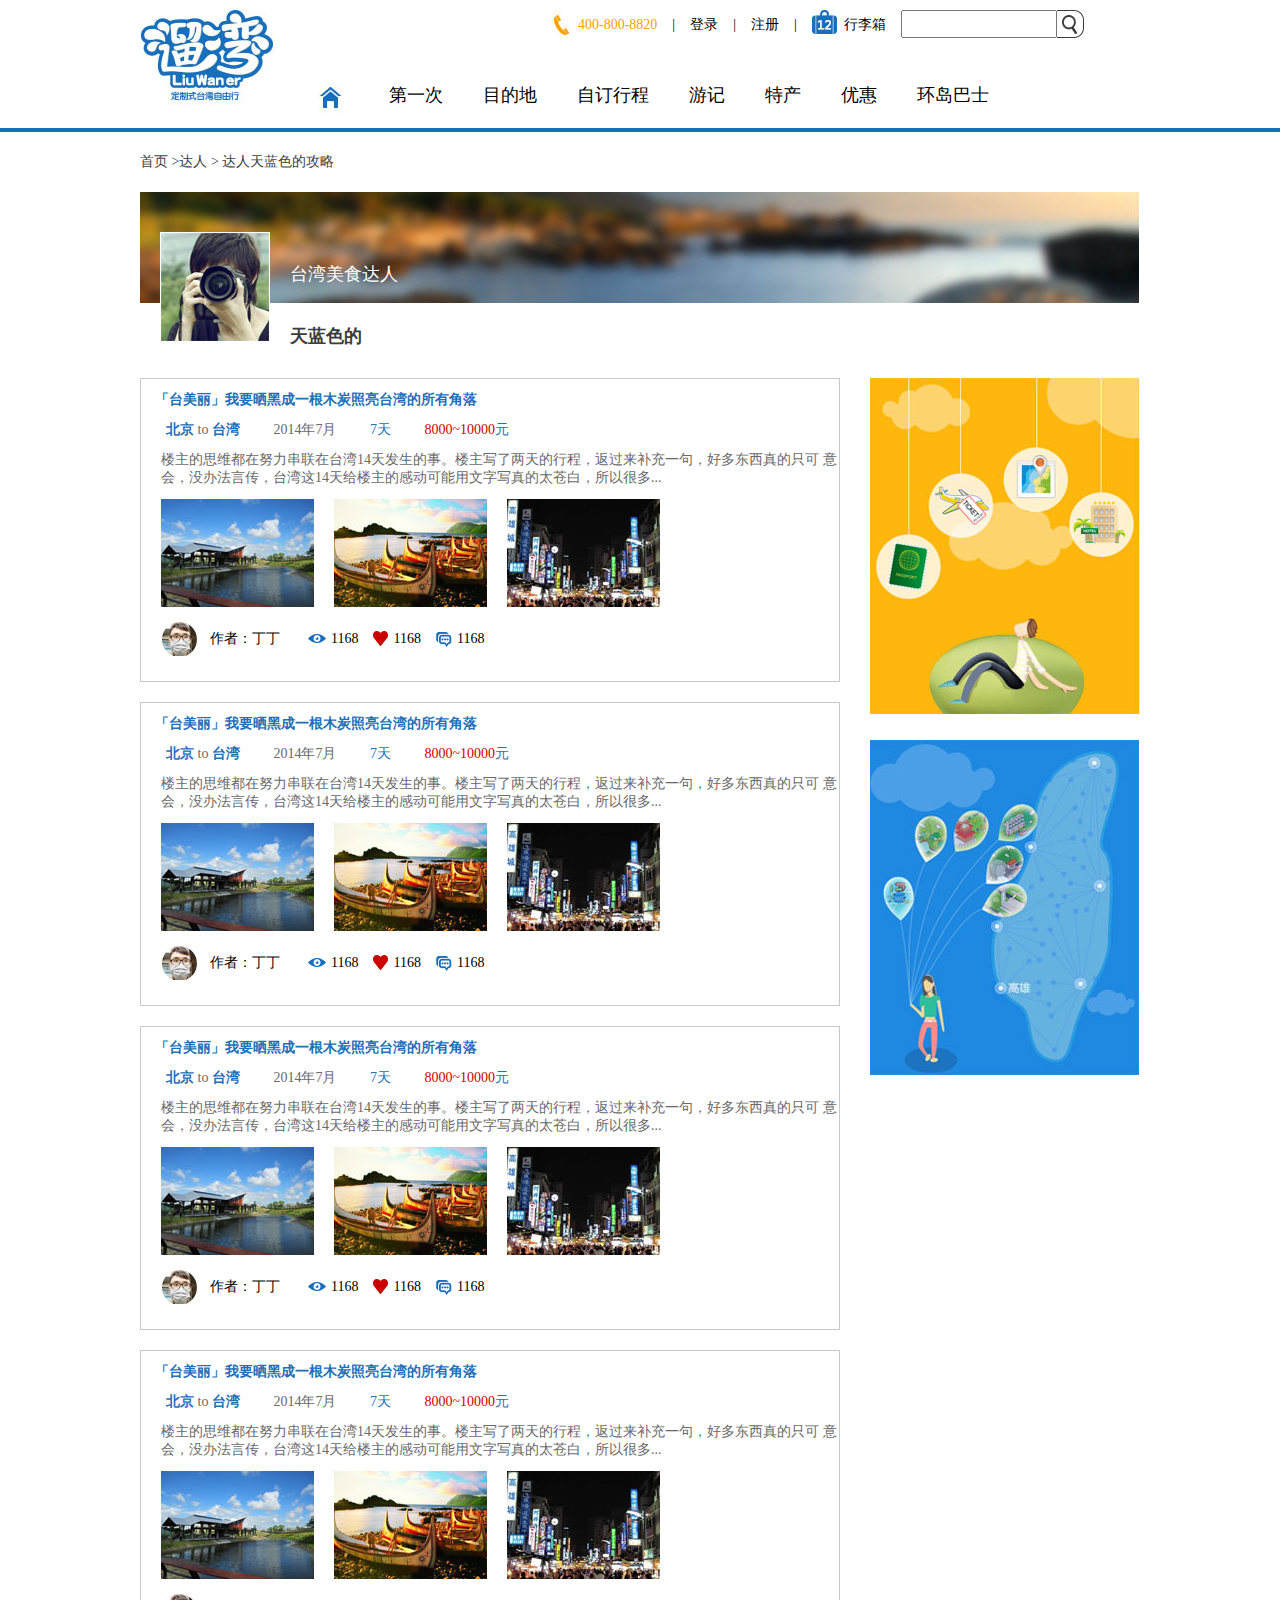
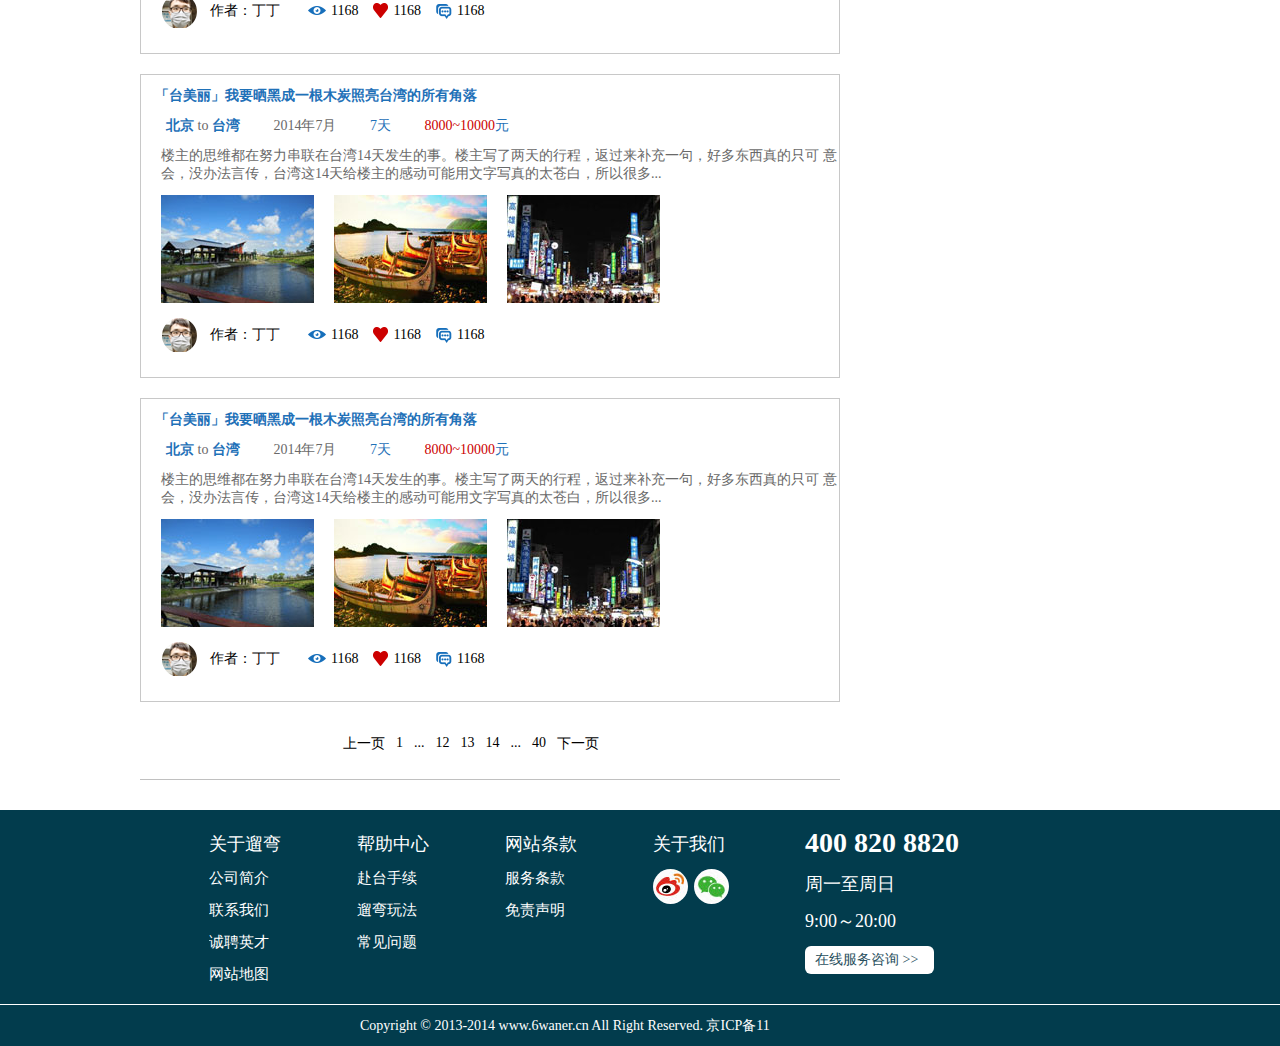
<file: 项目内容/tip.html>
<!doctype html>
<html>
<head>
	<meta charset="utf-8">
	<title>tip</title>
	<meta name="keywords" content="">
	<meta name="description" content="">
	<link rel="stylesheet" href="css/reset.css">
	<link rel="stylesheet" href="css/index.css">
	<link rel="stylesheet" href="css/common.css">
</head>
<body>
	<div id="tip">
		<div id="index">
		<div id="head">
			<div id="logo">
				<img src="img/images/logo.jpg" alt="">
			</div>
			<div id="right">
				<div id="r1">
					<ol>
						<li id="select">
							<img src="img/images/phone.jpg" alt="">
							<div>400-800-8820</div>
						</li>
						<li>|</li>
						<li>登录</li>
						<li>|</li>
						<li>注册</li>
						<li>|</li>
						<li>
							<img src="img/images/12.jpg" alt="">
							<div>行李箱</div>
						</li>
						<li>
							<input type="text" name="" value="">
							<img src="img/images/11.jpg" alt="">
						</li>
					</ol>
				</div>
				<div id="r2">
					<ul>
						<li><img src="img/images/home.jpg" alt=""></li>
						<li>第一次</li>
						<li>目的地</li>
						<li> <a href="hotel1.html">自订行程</a></li>
						<li> <a href="tip.html">游记</a></li>
						<li>特产</li>
						<li>优惠</li>
						<li>环岛巴士</li>
					</ul>
				</div>
			</div>
		</div>
		<div id="head2"></div>
		<div id="con">
			<div id="tip_ct">
				<p class="tip_word1">首页 &gt;达人 &gt; 达人天蓝色的攻略</p>
				<div id="tip_bg">
					<span>台湾美食达人</span>
					<img src="img/index/tip2.jpg" alt="">
					<p class="tip_word2">天蓝色的</p>
				</div>
			</div>
			<div id="con_bottom">
				<div id="cb_left">
					<ul id="gl">
						<li>
							<h4>「台美丽」我要晒黑成一根木炭照亮台湾的所有角落</h4>
							<p class="lip">
								<span><strong>北京&nbsp;</strong>to<strong>&nbsp;台湾</span></strong>
								<span>2014年7月</span>
								<span><em>7天</em></span>
								<span><var>8000~10000</var><em>元</em></span>
							</p>
							<p>楼主的思维都在努力串联在台湾14天发生的事。楼主写了两天的行程，返过来补充一句，好多东西真的只可 意会，没办法言传，台湾这14天给楼主的感动可能用文字写真的太苍白，所以很多...</p>
							<div class="img2">
								<img src="img/index/gl1.jpg" alt="">
								<img src="img/index/gl2.jpg" alt="">
								<img src="img/index/gl3.jpg" alt="">
							</div>						
							<div class="dd">
								<img src="img/index/dd.png" alt="">
								<div class="zz">作者：丁丁</div>
								<img src="img/index/1.png" alt="" class="chakan">
								<div>1168</div>
								<img src="img/index/2.png" alt="" class="xihuan">
								<div>1168</div>
								<img src="img/index/3.png" alt="" class="pingl">
								<div>1168</div>					
							</div>
						</li>
					</ul>
					<div id="page">
						<ol>
							<li>上一页</li>
							<li class="tsh">1</li>
							<li>...</li>
							<li class="tsh">12</li>
							<li class="tsh">13</li>
							<li class="tsh">14</li>
							<li>...</li>
							<li class="tsh">40</li>
							<li>下一页</li>
						</ol>						
					</div>
					<div id="borr"></div>
				</div>
				<div id="cb_right">
					<div class="r1">
						<img src="img/index/r1.jpg" alt="">
						<div class="mask_r1">一票在手，免费游岛</div>
					</div>
					<div class="r2">
						<img src="img/index/r2.jpg" alt="">
						<div class="mask_r2">私人向导</div>
					</div>
				</div>
			</div>
		</div>
		<div id="bottom">
			<div id="bottom1">
				<ul>
					<li>
						<p class="p1">关于遛弯</p>
						<p>公司简介</p>
						<p>联系我们</p>
						<p>诚聘英才</p>
						<p>网站地图</p>
					</li>
					<li>
						<p class="p1">帮助中心</p>
						<p>赴台手续</p>
						<p>遛弯玩法</p>
						<p>常见问题</p>									
					</li>
					<li>
						<p class="p1">网站条款</p>
						<p>服务条款</p>
						<p>免责声明</p>					
					</li>
					<li>
						<p class="p1">关于我们</p>
						<img src="img/images/wb.jpg" alt="" id="img1">
						<img src="img/images/wx.jpg" alt="">
					</li>
					<li class="li4">
						<p class="p2">400 820 8820</p>
						<p>周一至周日</p>
						<p>9:00～20:00</p>
						<p class="p3">在线服务咨询 &gt;&gt;</p>
					</li>
				</ul>
			</div>
			<div id="bottom2"></div>
			<div id="bottom3">
				Copyright © 2013-2014 www.6waner.cn All Right Reserved. 京ICP备11
			</div>
		</div>
	</div>
	</div>
</body>
<script type="text/javascript" src="js/tip.js"></script>
</html>
</file>
<file: 项目内容/css/index.css>
/* 达人攻略首页 */
#index #con{
	width: 1000px;
	margin: 0 auto;
}
#index #con_top .pp{
	margin: 21px 0;
	font-size: 14px;
	color: #414141;
}
#index #con_top #inner1 img,#index #con_top #inner2 img{
	float: left;
}
#index #con_top #inner{
	width: 3000px;
	height: 245px;
}
#index #con_top #outer{
	width: 900px;
	height: 245px;
	overflow: hidden;
}
#index #con_top #inner1,#index #con_top #inner2{
	overflow: hidden;
	float: left;
}
#index #outer .img img{
	width: 193px;
	height: 136px;
}
#index #outer .img{
	width: 193px;
	height: 136px;
	position: relative;
}
#index #outer .img .msh{
	width: 87px;
	height: 25px;
	background: #000;
	position: absolute;
	right: 0;
	top:14px;
	color: #fff;
	text-align: center;
	font-size: 16px;
	line-height: 25px;
}
#index #outer .word{
	width: 191px;
	height: 105px;
	border: 1px solid #c8c8c8;
}
#index #outer {
	overflow: hidden;
	float: left;
}
#index #outer .word h3{
	text-indent: 2em;
	margin-top: 30px;
}
#index #outer .word p{
	margin:10px 18px;
	color: #818181;
	font-weight: lighter;
}
#index #outer li{
	position: relative;
	padding: 0 16px;
}
#index #outer li #xya{
	position: absolute;
	left: 38px;
	bottom: 81px;
}
#index #box{
	position: relative;
	overflow: hidden;
}
#index #box .left{
	background: #eee;
	width: 50px;
	line-height: 245px;
	text-align: center;
	float: left;
}
#index #box .right{
	background: #eee;
	width: 50px;
	height: 245px;
	line-height: 245px;
	text-align: center;
	float: left;
}

#index #box .left img,#index #box .right img{
	cursor: pointer;
}
#index #con_bottom{
	margin-top: 20px;
}
#index #cb_left{
	width: 700px;
	margin-right: 30px;
}
#index #con_bottom h2{
	height: 38px;
	line-height: 38px;
	font-size: 18px;
	background:#51b23e;
	color: #fff;
	padding-left:20px;
	margin-bottom: 20px;
}
#index #con_bottom #gl li{
	margin-bottom: 20px;
	border: 1px solid #c8c8c8;
	padding: 0 0 25px 20px;
}
#index #con_bottom #gl li h4{
	color: #1f71b8;
	margin: 12px -6px;
}
#index #con_bottom #gl li p{
	margin-bottom:12px;
	color: #696969;
}
#index #con_bottom #gl li .img2{
	overflow: hidden;
}
#index #con_bottom #gl li .img2 img{
	margin-right: 20px;
	margin-bottom: 14px;
	float: left;
}
#index #con_bottom #gl .lip{
	margin-left: 5px;
}
#index #con_bottom #gl .lip strong{
	color: #1f71b8;
	font-weight: bold;
}
#index #con_bottom #gl .lip em{
	color: #1f71b8;
}
#index #con_bottom #gl .lip var{
	color: #cc0000;
}
#index #con_bottom #gl .lip span{
	margin-right: 30px;
}
#index #con_bottom #gl .dd{
	overflow: hidden;
	height: 35px;
	line-height: 35px;
}
#index #con_bottom #gl .dd img,#index #con_bottom #gl .dd div{
	float: left;
}
#index #con_bottom #gl .dd .zz{
	line-height: 35px;
	margin-left:12px;
	margin-right: 28px;
}
#index #con_bottom #gl .dd .chakan{
	margin-top: 13px;
	margin-right: 5px;
}
#index #con_bottom #gl .dd .xihuan{
	margin-top: 10px;
	margin-right: 5px;
}
#index #con_bottom #gl .dd .pingl{
	margin-top: 11px;
	margin-right: 5px;
}
#index #con_bottom #gl .dd div{
	margin-right: 15px;
}

#index #con_bottom #page{
	width: 300px;
	margin: 10px auto 23px;
	overflow: hidden;
}
#index #con_bottom #page li{
	padding: 3px;
	margin-right: 5px;

}
#index #con_bottom #cb_left,#index #con_bottom #cb_right{
	float: left;
}
#index #con_bottom{
	overflow: hidden;
}
#index #con_bottom #gl li:hover{
	background: #eee;
}
#index #con_bottom #page ol{
	float: left;
}
#index #con_bottom #page .tsh:hover{
	background: #6E6E6E;
	color: #fff;
}
#index #borr{
	border-bottom: 1px solid #C0C0C0;
	margin-bottom: 30px;
}
#index #cb_right .r1,#index #cb_right .r2{
	position: relative;
	margin-bottom: 22px;
}
#index .mask_r1{
	background: rgba(102,73,5,0.5);
	position: absolute;
	left: 40px;
	bottom: 110px;
	width: 196px;
	height: 40px;
	line-height: 40px;
	text-align: center;
	display: none;
	font-size: 18px;
	color: #fff;
	font-weight: bold;
}

#index .mask_r2{
	background: rgba(102,73,5,0.5);
	position: absolute;
	left: 40px;
	bottom: 110px;
	width: 196px;
	height: 40px;
	line-height: 40px;
	text-align: center;
	display: none;
	font-size: 18px;
	color: #fff;
	font-weight: bold;
}
#index #cb_right .r1:hover .mask_r1{
	display: block;
}
#index #cb_right .r2:hover .mask_r2{
	display: block;
}



/* 达人攻略列表 */
#index #tip_ct{
	margin-bottom: 45px;
	height: 180px;
}
#index #tip_ct .tip_word1{
	margin: 21px 0;
    font-size: 14px;
    color: #414141;
}
#index #tip_ct #tip_bg{
	background:  url(../img/index/tip1.jpg) 0 0 no-repeat;
	height: 112px;
	position: relative;
}
#index #tip_ct #tip_bg span{
	color: #fff;
	font-size: 18px;
	position: absolute;
	top: 70px;
	left: 150px;
	font-size: bold;
}
#index #tip_ct #tip_bg img{
	position: absolute;
	top: 40px;
	left: 20px;
	border: 1px solid #fff;
}
#index #tip_ct #tip_bg .tip_word2{
	font-size: 18px;
	color: #3c3c3c;
	position: absolute;
	left:150px;
	top: 132px;
	font-weight: bold;
}
</file>
<file: 项目内容/css/common.css>
#head{
	width: 1000px;
	margin: 10px auto;
	overflow: hidden;
}
#logo{
	float: left;
}
ul,ol{
	overflow: hidden;
}
li{
	float: left;
}
#head ol li{
	padding-right: 15px;
	font-size: 14px;
	line-height: 30px;
	height: 30px;
	overflow: hidden;
	text-align: center;
}
#head ul li{
	font-size: 18px;
	margin: 43px 0 0 40px;
	text-align: center;
}
#right{
	float: left;
}
#r1{
	margin-left: 270px;
}
#select div{
	color: #ffa000;
}
#right input{
	width: 152px;
	height: 24px;
	float: left;
}
#right img{
	margin-right: 5px;
}
#head ol li div{
	float: right;
}
#head2{
	width: 100%;
	border-bottom: 4px solid #176fbb;
}
#bottom{
	width: 100%;
	background: #023c4d;
	height: 236px;
}
#bottom1{
	width: 863px;
	margin: 0 auto;
	padding-top: 22px;
}
#bottom2{
	margin-top: 7px;
	border-bottom: 1px solid #fff;
}
#bottom3{
	width: 560px;
	margin: 12px auto;
	color: #fff;
}
#bottom1 li p{
	color: #fff;
	padding-bottom: 13px;
	font-size: 14.53px;
}
#bottom1 li{
	margin-right: 76px;
}
#bottom1 .li4{
	margin-top: -5px;
}
#bottom1 .p1{
	font-size: 18px;
}
#bottom1 .li4 .p2{
	font-size: 28px;
	font-weight: bold;
}
#bottom1 .li4 p{
	font-size: 18px;
}
#bottom1 .li4 .p3{
	width: 109px;
	background: #fff;
	color: #29505e;
	padding: 5px 10px;
	border-radius: 6px;
	font-size: 14px;
}
#bottom1 img{
	border-radius: 50%;	
}
#img1{
	margin-right: 3px;
}
</file>
<file: 项目内容/css/atlas.css>
/* 图册一 */

/* 第一块  */
#tip_ct{
	margin-bottom: 45px;
	height: 180px;
}
#tip_ct .tip_word1{
	margin: 21px 0;
    font-size: 14px;
    color: #414141;
}
#tip_ct #tip_bg{
	background:  url(../img/index/tip1.jpg) 0 0 no-repeat;
	height: 112px;
	position: relative;
}
#tip_ct #tip_bg span{
	color: #fff;
	font-size: 18px;
	position: absolute;
	top: 70px;
	left: 150px;
	font-size: bold;
}
#tip_ct #tip_bg img{
	position: absolute;
	top: 40px;
	left: 20px;
	border: 1px solid #fff;
}
#tip_ct #tip_bg .tip_word2{
	font-size: 18px;
	color: #3c3c3c;
	position: absolute;
	left:150px;
	top: 132px;
	font-weight: bold;
}
#atlas #con1{
	width: 1000px;
	margin: 0 auto 60px;
}
/* 第二块 */
#atlas #con2{
	width: 1020px;
	margin: 10px auto;
}
#atlas #con2 li{
	width: 322px;
	height: 228px;
	padding-left: 10px;
	position: relative;
	margin-bottom: 20px;
}
#atlas #con2 .img .bd1{
	width: 307px;
	height: 214px;
	border: 3px solid #8BB58B;
	position: absolute;
	left: 10px;
	top: 0;
	z-index: 20;
	display: none;
}
#atlas #con2 li .bd2{
	width: 308px;
	height: 215px;
	border: 5px solid #DCDCDC;
	position: absolute;
	left: 15px;
	top: 5px;
	border-top: none;
	border-left: none;
}
#atlas #con2 li .bd3{
	width: 308px;
	height: 215px;
	border: 4px solid #BFBFBF;
	position: absolute;
	left: 19px;
	top: 9px;
	border-top: none;
	border-left: none;
}
#atlas #con2 li .mask1{
	height: 47px;
	width: 313px;
	background: #4E5258;
	opacity: 0.6;
	position: absolute;
	left: 10px;
	bottom: 9px;
}
#atlas #con2 li .word{
	width: 300px;
	font-size: 12px;
	color: #fff;
	position: absolute;
	left: 20px;
	bottom: 13px;
	overflow: hidden;
}
#atlas #con2 li .word .wz{
	float: left;
	text-align: center;
}
#atlas #con2 li .word .wy{
	float: right;
	overflow: hidden;
}
#atlas #con2 li .word .wy p{
	margin: 26px 0 4px;
}
#atlas #con2 li .word .wy div,#atlas #con2 li .word .wy img{
	float: left;
	margin-right: 10px;
}
#atlas #con2 li .word .wy img{
	margin-top: 2px;
}
#atlas #con2 li .word .wy .word1{
	margin-right: 20px;
}
#atlas #con2 li .three{
	width: 77px;
	position: absolute;
	left: 0;
	top: 11px;
	z-index: 999;
	overflow: hidden;
	display: none;
}
#atlas #con2 .img:hover .bd1,#atlas #con2 .img:hover .three{
	display: block;
}
#atlas #con2 li .three .ou{
	float: left;
	height: 34px;
	line-height: 24px;
	font-size: 16px;
	color: #fff;
	text-align: center;
	width: 54px;
	background:  url(../img/atlas1/2.png) 0 0 repeat-x;
}
#atlas #con2 li .three img{
	float: left;
}
#atlas #con2 .img2{
	margin: 0 12px;
}
#atlas #remen{
	width: 214px;
	font-size: 28px;
	font-weight: bold;
	color: #3C3C3C;
	border: 2px solid #51B23E;
	line-height: 32px;
	padding: 3px 20px;
	margin-bottom: 22px;
	margin-left: 10px;
}

/* 图册2 */
#atlas2  #con{
	width: 1000px;
	margin: 15px auto;
}
#atlas2 #con1 p{
	margin: 21px 0;
    color: #414141;
}
#atlas2 #con1 .kd{
	overflow: hidden;
	border-bottom: 2px solid #51B23E;
	padding-bottom: 8px;
}
#atlas2 #con1 .kd h2{
	font-size: 18px;
	float: left;
	margin-left: 20px;
}
#atlas2 #con1 .kd img{
	float: right;
	margin-top: 5px;
	margin-right: 10px;
}
#atlas2 #con1 .kd div{
	float: right;
	font-size: 12px;
	margin-right: 20px;
	line-height: 24px;
}
#atlas2 #con1 .kd a{
	float: right;
	font-size: 16px;
	color: #5FB74F;
	margin-right: 0;
	text-decoration: underline;
}
#atlas2 #con2{
	overflow: hidden;
	margin-top: 20px;
}
#atlas2 #con2z{
	float: left;
	width: 700px;
	position: relative;
}
.z1{
	width: 700px;
	height: 437px;
	overflow: hidden;
}
.inner{
	width: 20000px;
	height: 437px;
	overflow: hidden;
}
.inner img{
	float: left;
	width: 700px;
	height: 437px;
}
.left{
	position: absolute;
	left: 15px;
	top: 200px;
	cursor: pointer;
}
.right{
	position: absolute;
	right: 15px;
	top: 200px;
	cursor: pointer;
}
.mask{
	width: 699px;
	height: 50px;
	background: rgba(0,0,0,0.5);
	position: absolute;
	left: 0;
	top: 386px;
	font-size: 18px;
	text-align: center;
	line-height: 50px;
	color: #fff;
}
.clear{
	overflow: hidden;
}
.z2z{
	float: left;
	margin: 0 21px;
}
.z2z p{
	font-weight: bold;
	text-align: center;
	margin: 18px 0;
}
#con2z .pl{
	height: 38px;
    line-height: 38px;
    font-size: 18px;
    background: #51b23e;
    color: #fff;
    padding-left: 20px;
    margin:30px 0 20px;
}
.z2 .z2y{
	float: right;
	position: relative;
}
.z2 .z2y1{
	width: 586px;
	height: 98px;
	margin: 0 auto;
	border: 1px solid #6E6E6E;
}
.z2y .p1{
	font-size: 12px;
	position: absolute;
	left: 150px;
	top: 20px;
}
.z2y .p2{
	font-size: 12px;
	position: absolute;
	left: 230px;
	top: 40px;
}
.z2y .p2{
	color: #ffa000;
	text-decoration: underline;
	margin-top: 10px;
	cursor: pointer;
}
.p3{
	margin: 10px 0;
	text-align: right;
}
.p4{
	font-size: 14px;
	width: 80px;
	height: 25px;
	line-height: 25px;
	color: #fff;
	background: #5AB4F5;
	border-radius: 5px;
	text-align: center;
	float: right;
	margin-bottom: 20px;
	cursor: pointer;
}
#con2z p{
	line-height: 20px;
}
.z4y1{
	margin: 40px 0 20px;
	border: 1px dashed #898989;
	border-left: none;
	border-right: none;
	padding: 3px;
	text-align: center;
	line-height: 25px;
	height: 25px;
}
.z4y1 span{
	color: #6e6e6e;
	float: left;
	font-size: 14px;
}
.z4y1 .zan{
	float: right;
	background: url(../img/atlas2/zan.png) 0 0 no-repeat;
	height: 25px;
	width: 83px;
}
.z4y1 .pinglun{
	float: right;
	background: url(../img/atlas2/pingl.jpg) 0 5px no-repeat;
	height: 25px;
	width: 83px;
}
.z4y1 em{
	margin: 0 27px;
	color: #898989;
}
.z4y1 var{
	float: right;
	color: #176fbb;
	font-size: 14px;
}
.c_left_bottom2_content_b{
	overflow: hidden;
	margin-left: 110px;
}
.c_left_bottom2_content_b .pppp{
	position: relative;
	display: none;
}
.c_left_bottom2_content_b .z44{
	display: none;
}
.c_left_bottom2_content_left{
	float: left;
}
.c_left_bottom2_content_left img{
	margin: 20px 20px 10px 0;
	width: 50px;
	height: 50px;
}
.c_left_bottom2_content_left .fashion{
	font-size: 12px;
	font-weight: bold;
}
.c_left_bottom2_content_right{
	overflow: hidden;
}
.c_left_bottom2_content_right div{
	padding: 15px 0;
	font-size: 14px;
	font-weight: bold;
}
.c_left_bottom2_content_right span{
	color: #6e6e6e;
	float: left;
	font-size: 14px;
	line-height: 43px;
}
.c_left_bottom2_content_right var{
	color: #176fbb;
	float: left;
	font-size: 14px;
	line-height: 43px;
	padding-left: 10px;
}
.c_left_bottom2_content_right_bian{
	height: 60px;
	width: 518px;
	margin-left: 70px;
	border: 1px solid #6e6e6e;
	position: relative;
}
.pppp img{
	position: absolute;
	left: 285px;
	top: -41px;
	display: none;
}
.pppp span{
	font-size: 12px;
	color: #6E6E6E;
	position: absolute;
	left: 323px;
	top: -34px;
	display: none;
}

#page{
	width: 300px;
	margin: 10px auto 23px;
	overflow: hidden;
}
#page li{
	padding: 3px;
	margin-right: 5px;

}
#page ol{
	float: left;
}
#page .tsh:hover{
	background: #6E6E6E;
	color: #fff;
}
#borr{
	border-bottom: 1px solid #C0C0C0;
	margin-bottom: 30px;
}
#atlas2 #con2y .y11 div{
	float: left;
}
#atlas2 #con2y h2{
	margin: 6px 0;
	font-size: 14px;
}
#atlas2 #con2y p{
	margin-left: 5px;
	font-weight: bold;
}
#atlas2 #con2y .y12{
	border: 1px solid #C8C8C8;
	border-left: none;
	border-right: none;
	padding: 7px 12px;
}
#atlas2 #con2y li{
	margin-top: 18px;
	position: relative;
	margin-left: 5px;
}
#atlas2 #con2y .y11 .shsh{
	margin-right: 20px;
}
#atlas2 #con2y .y12 .ff{
	float: left;
	text-align: center;
	line-height: 25px;
	margin-right: 12px;
}
#atlas2 #con2y .y12 .ff img,#atlas2 #con2y .y12 .ff div{
	float: left;
}
#atlas2 #con2y .y12 .kk{
	border: 1px solid #727272;
	border-radius: 7px;
	width: 70px;
	height: 25px;
}
#atlas2 #con2y .y12 .kk img{
	margin: 6px 9px;
}
#atlas2 #con2y .y12 .zz img{
	margin: 6px 9px;
}
#atlas2 #con2y .mask div{
	float: left;
}
#atlas2 #con2y{
	float: left;
	width: 270px;
	margin-left: 30px;
}
#atlas2 #con2y .ys{
	border: 1px solid #C8C8C8;
}
#atlas2 #con2y .y11,#atlas2 #con2y .y13{
	padding: 15px 20px;
}
#atlas2 #con2y .yx{
	border: 1px solid #C8C8C8;
	padding: 30px 20px;
	margin-top: 20px;
}
#atlas2 #con2y .mask{
	height: 29px;
	width: 213px;
	background: rgba(0,0,0,0.5);
	position: absolute;
	left: 0;
	bottom: 4px;
	color: #fff;
}
#atlas2 #con2y .mask .aa{
	margin: 7px 10px 6px 79px;
}
#atlas2 #con2y .mask .bb{
	margin: 7px 10px 6px 20px;
}
#atlas2 #con2y  .mask .cc{
	line-height: 29px;
}

/* denglu */
body{
	position: relative;
}
#login{
	width: 360px;
	height: 240px;
	position: fixed;
	left: 50%;
	top: 50%;
	margin-left: -180px;
	margin-top: -120px;
	background: pink;
	text-align: center;
	line-height: 30px;
	font-size: 16px;
	z-index: 9999;
	display: none;
	padding-top: 20px;
}
#login input{
	margin: 20px;
	height: 30px;
}
#login button{
	padding: 5px 8px;
	font-size: 20px;
	margin: 10px;
}
</file>
<file: 项目内容/css/hotel.css>
#hotel1 #con{
	width: 1000px;
	margin: 0 auto;
}
.clear{
	overflow: hidden;
}
#hotel1 #cons p{
	margin: 21px 0;
    color: #414141;
}

#hotel1 #cons .price{
	margin: 18px 0;
	padding: 14px 0;
	font-weight: bold;
	border: 1px dashed #898989;
	border-left: none;
	border-right: none;
}
#hotel1 #cons .diqu span{
	font-size: 16px;
	font-weight: bold;
	border: 1px solid #fff;
	border-radius: 7px;
	padding: 2px 25px;
	margin: 0 20px;
}
#hotel1 #cons .fx span{
	padding: 2px 25px;
	margin-left: 26px;
	margin-right: 9px;
	color: #000;
	font-weight: bold;
}
#hotel1 #cons .price .pri1{
	margin-left: 67px;
}
#hotel1 #cons .price .pri2{
	margin-left: 55px;
}
#hotel1 #cons .price .pri3{
	margin-left: 35px;
}
#hotel1 #cons .price .pri4{
	margin-left: 27px;
}
#hotel1 #cons .price .pri5{
	margin-left: 19px;
}
#hotel1 #cons var{
	font-size: 18px;
	font-weight: bold;
	padding-left: 0;
	margin-left: 0;
}
#hotel1 #cons .price em{
	font-weight: bold;
}
#hotel1 #cons .show{
	font-size: 16px;
	font-weight: bold;
	padding: 2px 25px;
	margin-left: 20px;
}
#hotel1 #cons .fx{
	float: left;
	width: 855px;	
	padding-bottom: 14px;
	border-bottom: 1px solid #6E6E6E;
}
#hotel1 #cons .reset{
	margin-top: 18px;
	text-decoration: underline;
	float: right;
	cursor: pointer;
}

#hotel1 #kk{
	height: 38px;
	margin: 30px 0 6px;
	background: #FFA000;
	text-align: center;
	line-height: 38px;
}
#hotel1 #kk p{
	float: right;
	width: 130px;
	color: #fff;
	font-size: 16px;
}
#hotel1 #kk .tj,#hotel1 #kk .jw{
	float: left;
	width: 102px;
	color: #fff;
	font-size: 18px;
	font-weight: bold;
}
#hotel1 #kk .jw h2{
	font-size: 18px;
	float: left;
}
#hotel1 #kk .jw div{
	float: left;
	padding: 9px 3px;
}
#hotel1 #kk .jw div img{
	display: block;
	margin: 4px;
}

#hotel1 #fzs .fz1{
	padding: 24px 0;
	border-top: 1px solid #FFC768;
}

#hotel1 #fzs .fz1z,#hotel1 #fzs .fz1y{
	float: left;
	position: relative;
	margin-bottom: 24px;
}
#hotel1 #fzs .fz1z .inner{
	position: relative;
	width: 313px;
	height: 220px;
}
#hotel1 #fzs .fz1z .inner li{
	position: absolute;
	left: 0;
	top: 0;
	opacity: 0;
	display: none;
}
#hotel1 #fzs .fz1z .left{
	position: absolute;
	top: 90px;
	left: 10px;
	cursor: pointer;
}
#hotel1 #fzs .fz1z .right{
	position: absolute;
	top: 90px;
	right: 10px;
	cursor: pointer;
}
#hotel1 #fzs .fz1y .zfd{
	float: left;
}
#hotel1 #fzs .fz1y .zfd h2{
	float: left;
}
#hotel1 #fzs .fz1y .yfd{
	float: right;
}
#hotel1 #fzs .fz1y .fz1y1{
	padding-bottom: 5px;
	border-bottom: 1px dashed #A6A6A6;
}
#hotel1 #fzs .fz1y .fz1y1 h2{
	font-size: 16px;
	margin-right: 15px;
}
#hotel1 #fzs .fz1y .fz1y1 img{
	float: left;
	margin-right: 5px;
}
#hotel1 #fzs .fz1y .fz1y1 div{
	line-height: 15px;
	margin-right: 26px;
}
#hotel1 #fzs .fz1y .yfd div{
	float: left;
}
#hotel1 #fzs .fz1y{
	width: 659px;
	height: 188px;
	padding:  15px 0 16px 28px;
	background: #F0F0F0;
}
#hotel1 #fzs .fz1y2 p{
	margin: 15px 96px 15px 0;
}

#hotel1 #fzs .fz1y2 span{
	font-weight: bold;
	word-spacing: 2em;
	padding-right: 10px;
}
#hotel1 #fzs .fz1y2 .suojin var{
	display: block;
	width: 483px;
	float: left;
	line-height: 25px;
}
#hotel1 #fzs .fz1y2 .suojin span{
	display: block;
	float: left;
}
#hotel1 #fzs .fz1y .fuwu span,#hotel1 #fzs .fz1y .fuwu img,#hotel1 #fzs .fz1y .fuwu div{
	float: left;
}
#hotel1 #fzs .fz1y .fuwu div{
	margin:0 20px 0 6px ;	
}
#hotel1 #fzs .gh6{
	width: 1003px;
	height: 31px;
	border-right: 1px solid #c8c8c8;
	margin-top: 20px;
	background-color: #eeeeee;
	overflow: hidden;
}
#hotel1 #fzs .gh6 span{
	display: inline-block;
	border-right: 1px solid white;
	width: 100px;
	height: 31px;
	text-align: center;
	line-height: 31px;
	font-size: 16px;
	font-weight: bolder;
	float: left;
}
#hotel1 #fzs .gh6 .sd{
	margin-left: 260px;
	border-left: 1px solid white;
}

#hotel1 #fzs .gh7{
	height: 190px;
	border-right: 1px solid #c8c8c8;
	border-bottom: 1px dashed #090909;
	overflow: hidden;
}
#hotel1 #fzs .gh7 img{
	margin-top: 16px;
}
#hotel1 #fzs .gh7 span,#hotel1 #fzs .gh7 var{
	display: inline-block;
	height: 190px;
	line-height: 190px;
	width: 100px;
	text-align: center;
	border-right: 1px solid #c8c8c8;
}
#hotel1 #fzs .gh7 span,#hotel1 #fzs .gh7 img{
	float: left;
}
#hotel1 #fzs .gh7 .asd{
	margin-left: 31px;
	border-left: 1px solid #c8c8c8;
}
#hotel1 #fzs .gh7 span{
	font-size: 14px;
	font-weight: bolder;
}
#hotel1 #fzs .gh7 .thl{
	text-decoration: line-through;
}
#hotel1 #fzs .gh7 var{
	font-size: 24px;
	color: red;
	font-weight: bolder;
}
#hotel1 #fzs .gh7 em{
	font-size: 14px;
	color: white;
	background-color: #ffa000;
	padding: 5px 31px 5px 31px;
	border-radius: 5px;
	display: inline-block;
	margin-left: 20px;
}
#hotel1 #fzs .gh8{
	height: 190px;
	border-right: 1px solid #c8c8c8;
	border-bottom: 1px solid #090909;
	overflow: hidden;
}
#hotel1 #fzs .gh8 img{
	margin-top: 16px;
}
#hotel1 #fzs .gh8 span,#hotel1 #fzs .gh8 var{
	display: inline-block;
	height: 190px;
	line-height: 190px;
	width: 100px;
	text-align: center;
	border-right: 1px solid #c8c8c8;
}
#hotel1 #fzs .gh8 span,#hotel1 #fzs .gh8 img{
	float: left;
}
#hotel1 #fzs .gh8 .asd{
	margin-left: 31px;
	border-left: 1px solid #c8c8c8;
}
#hotel1 #fzs .gh8 span{
	font-size: 14px;
	font-weight: bolder;
}
#hotel1 #fzs .gh8 .thl{
	text-decoration: line-through;
}
#hotel1 #fzs .gh8 var{
	font-size: 24px;
	color: red;
	font-weight: bolder;
}
#hotel1 #fzs .gh8 em{
	font-size: 14px;
	color: white;
	background-color: #ffa000;
	padding: 5px 31px 5px 31px;
	border-radius: 5px;
	display: inline-block;
	margin-left: 20px;
}

#page{
	width: 300px;
	margin: 10px auto 23px;
	overflow: hidden;
}
#page li{
	padding: 3px;
	margin-right: 5px;
}
#page ol{
	float: left;
}
#page .tsh:hover{
	background: #6E6E6E;
	color: #fff;
}


/*  hotel2*/
#hotel2 #con{
	width: 1000px;
	margin: 0 auto;
}
#hotel2 #cons p{
	margin: 21px 0;
    color: #414141;
}
#hotel2 #cons .cons1 .zfd{
	float: left;
	line-height: 37px;
}
#hotel2 #cons .cons1 .zfd img{
	margin-top: 11px;
}
#hotel2 #cons .cons1 .zfd h2{
	float: left;
	font-size: 28px;
	margin: 0 22px 22px 10px;
}
#hotel2 #cons .cons1 .yfd{
	float: right;
	margin-top: 15px;
}
#hotel2 #cons .cons1 .cons11{
	padding-bottom: 5px;
	border-bottom: 1px dashed #A6A6A6;
}
#hotel2 #cons .cons1 .yfd img,#hotel2 #cons .cons2y .xhxh img{
	float: left;
	margin-right: 5px;
}
#hotel2 #cons .cons1 .yfd div,#hotel2 #cons .cons2y .xhxh div{
	float: left;
	line-height: 15px;
	margin-right: 26px;
}
#hotel2 #cons .cons1 .yfd div{
	float: left;
}
#hotel2 #cons .cons2 .top{
	float: left;
	margin-right: 30px;
}
#hotel2 #cons .cons2 .cons2y{
	width: 410px;
	float: left;
	padding: ;
}
#hotel2 #cons .cons2y .fuwu span,#hotel2 #cons .cons2y .fuwu img,#hotel2 #cons .cons2y .fuwu div{
	float: left;
}
#hotel2 #cons .cons2y span{
	font-weight: bold;
    word-spacing: 2em;
    padding-right: 10px;
}
#hotel2 #cons .cons2y .suojin span{
	float: left;
}
#hotel2 #cons .cons2y .suojin var{
	display: block;
    width: 280px;
    float: left;
    line-height: 20px;
    padding-bottom: 60px;
}
#hotel2 #cons .cons2y p{
	border: 1px dashed #A6A6A6;
	border-right: none;
	border-left: none;
	padding: 13px 0;
	margin: 0 0;
}
#hotel2 #cons .cons2y .fuwu{
	padding: 13px 0;
}
#hotel2 #cons .cons2y .fuwu div{
	margin: 0 20px 0 6px;
}
#hotel2 #cons .cons2y .xhxh{
	float: right;
	margin-top: 10px;
}
#hotel2 #con .cons3{
	position: relative;
	padding: 20px 0;
	border-bottom: 1px solid #9A9A9A;
}
#hotel2 #con .outer{
	width: 1000px;
	height: 160px;
	overflow: hidden;
}

#hotel2 #con .inner{
	width: 3000px;
	height: 160px;
}
#hotel2 #con .inner .inner1,#hotel2 #con .inner .inner2{
	float: left;
}
#hotel2 #con .inner img{
	float: left;
	width: 229px;
	height: 160px;
	padding-right: 28px;
}
#hotel2 #con .left{
	position: absolute;
	left: 5px;
	top: 40px;
	cursor: pointer;
}
#hotel2 #con .right{
	position: absolute;
	right: 5px;
	top: 40px;
	cursor: pointer;
}

#hotel2 #con #conxz{
	width: 700px;
}
#hotel2 #con #conxz .bj ul{
	height: 233px;
	width: 690px;
	margin-top: 28px;
}
#hotel2 #con #conxz .bj ul h4{
	background: #FFA000;
	height: 38px;
	line-height: 38px;
	text-align: center;
	color: #fff;
	font-size: 16px;
	border-right: 1px solid #fff;
}
#hotel2 #con #conxz .bj ul img{
	display: block;
	padding: 20px 5px 20px 0;
	margin-left: -20px;
}
#hotel2 #con #conxz .bj ul p{
	height: 193px;
	line-height: 193px;
	padding: 0 18px;
	border-right: 1px solid #ccc;
	border-bottom: 1px solid #ccc;
}
#hotel2 #con #conxz .bj ul .jg{
	padding-top: 70px;
	line-height: 30px;
	height: 123px;
}

#hotel2 #con #conxz .bj ul .jg em{
	color: #cc0000;
	font-size: 24px;
}
#hotel2 #con #conxz .bj ul .jg span{
	padding-left: 8px;
	text-decoration: line-through;
}
#hotel2 #con #conxz .bj ul .fj{
	border-color: #FFA000;
}
#hotel2 #con #conxz .bj .yinc{
	border: 1px solid #D5D5D5;
	padding: 20px;
	border-top: none;
	width: 647px;
	display: none;
}
#hotel2 #con #conxz .bj .yinc p{
	line-height: 20px;
}
#hotel2 #con #conxz .bj .yfd{
	float: right;
	padding: 20px 0;
	font-size: 12px;
}
#hotel2 #con #conxz .bj .yfd em{
	margin: 0 15px;
	display: inline-block;
	width: 100px;
	height: 25px;
	line-height: 25px;
	text-align: center;
	border-radius: 8px;
	color: #fff;
	background: #FFA000;
	font-size: 14px;
}
#hotel2 #con #conxz .bj .yfd span{
	color: #cc0000;
	margin-right: 10px;
}
.pl{
	height: 38px;
    line-height: 38px;
    font-size: 18px;
    background: #FFA000;
    color: #fff;
    padding-left: 20px;
    margin:5px 0 20px;
}
#conxz,#conxy{
	float: left;
}
#conxy{
	width: 270px;
	margin-left: 30px;
	margin-top: 25px;
}
#conxy ul{
	border: 1px solid #999999;
}
#conxy ul img{
	float: left;
	margin-right: 15px;
}
#conxy ul .rr{
	float: left;
}
#conxy ul li{
	padding: 15px 0 15px 20px;
}
#conxy ul .rr p{
	font-size: 12px;
}
#conxy ul .xx img{
	float: left;
	width: 12px;
	height: 12px;
	margin: 3px 0;
}
#conxy ul .rr .xihuan{
	background:  url(../img/index/2.png) 0 2px no-repeat;
	margin-top: 5px;
	float: left;
}
#conxy ul .rr .plun{
	background:  url(../img/index/3.png) 0 2px no-repeat;
	float: left;
	margin-top: 5px;
	margin-left: 26px;
}
#conxy ul .rr em{
	margin-left: 20px;
	display: inline-block;
}
</file>
